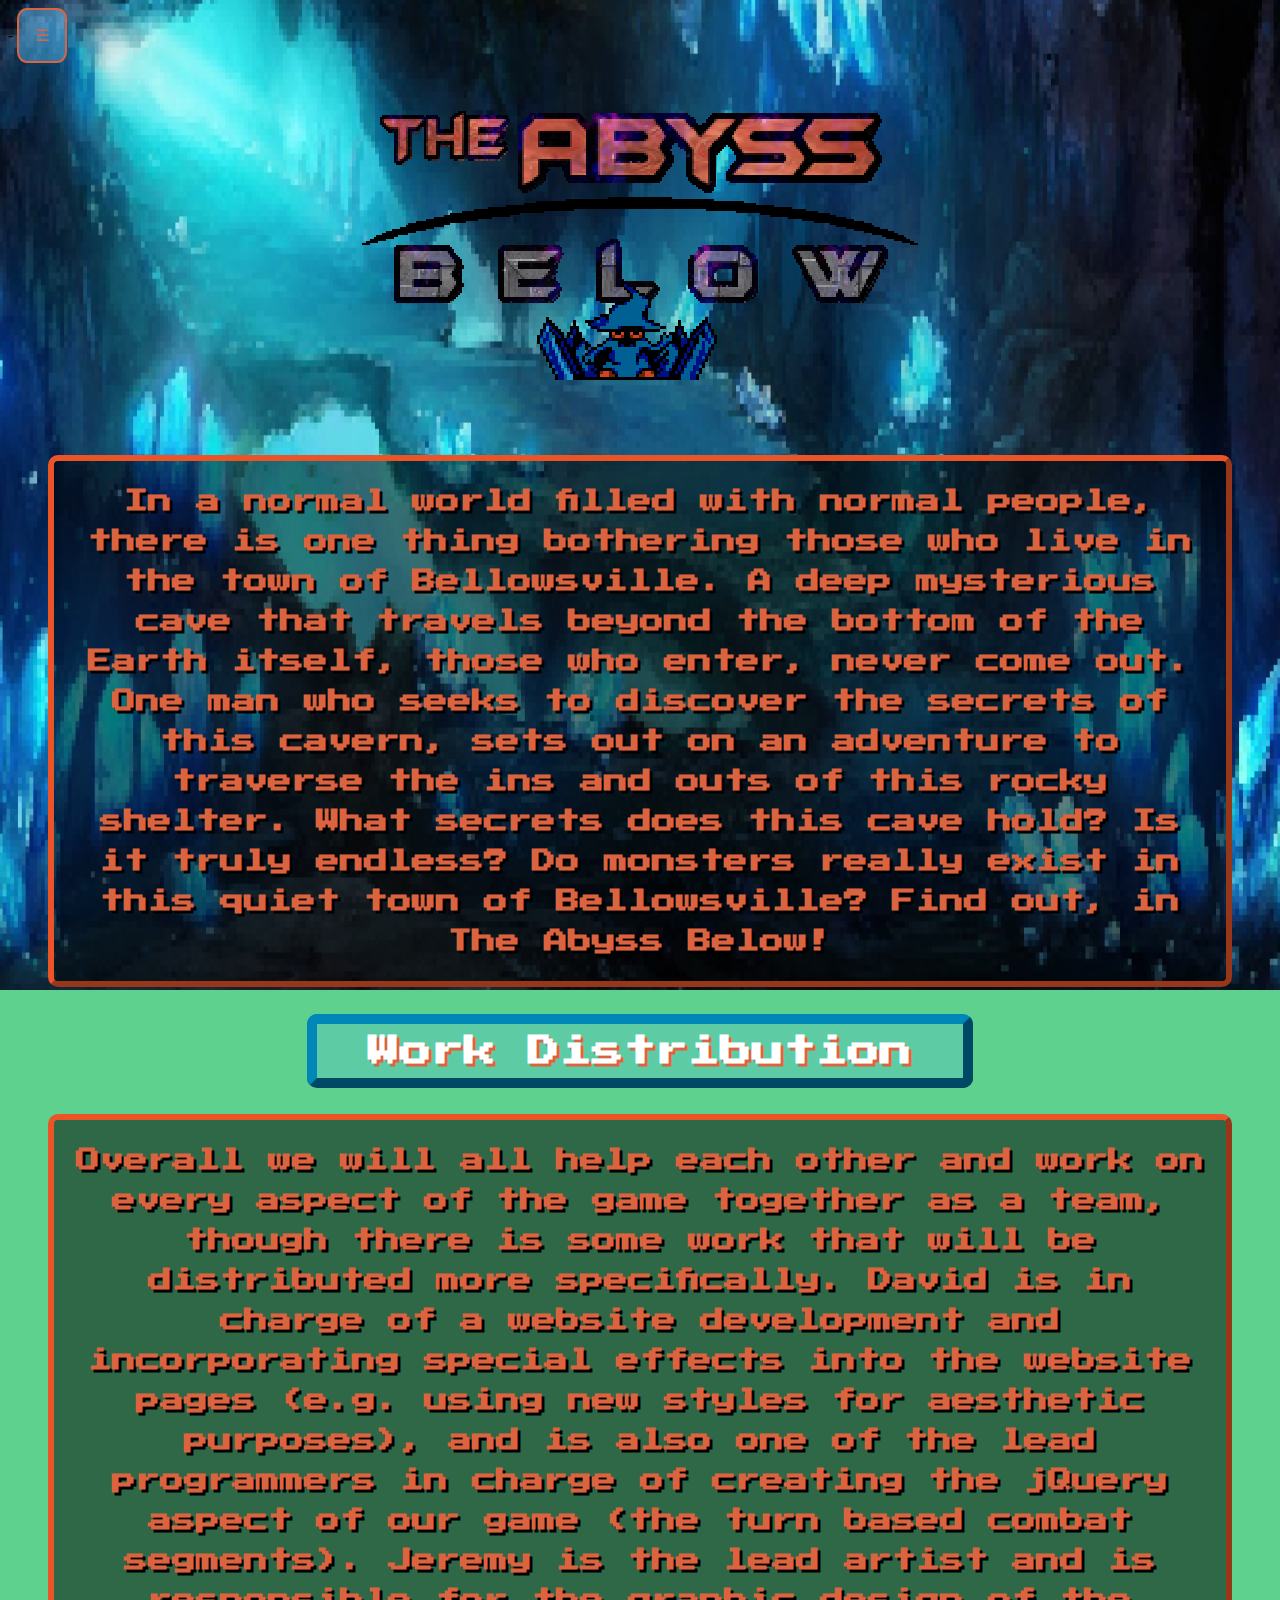
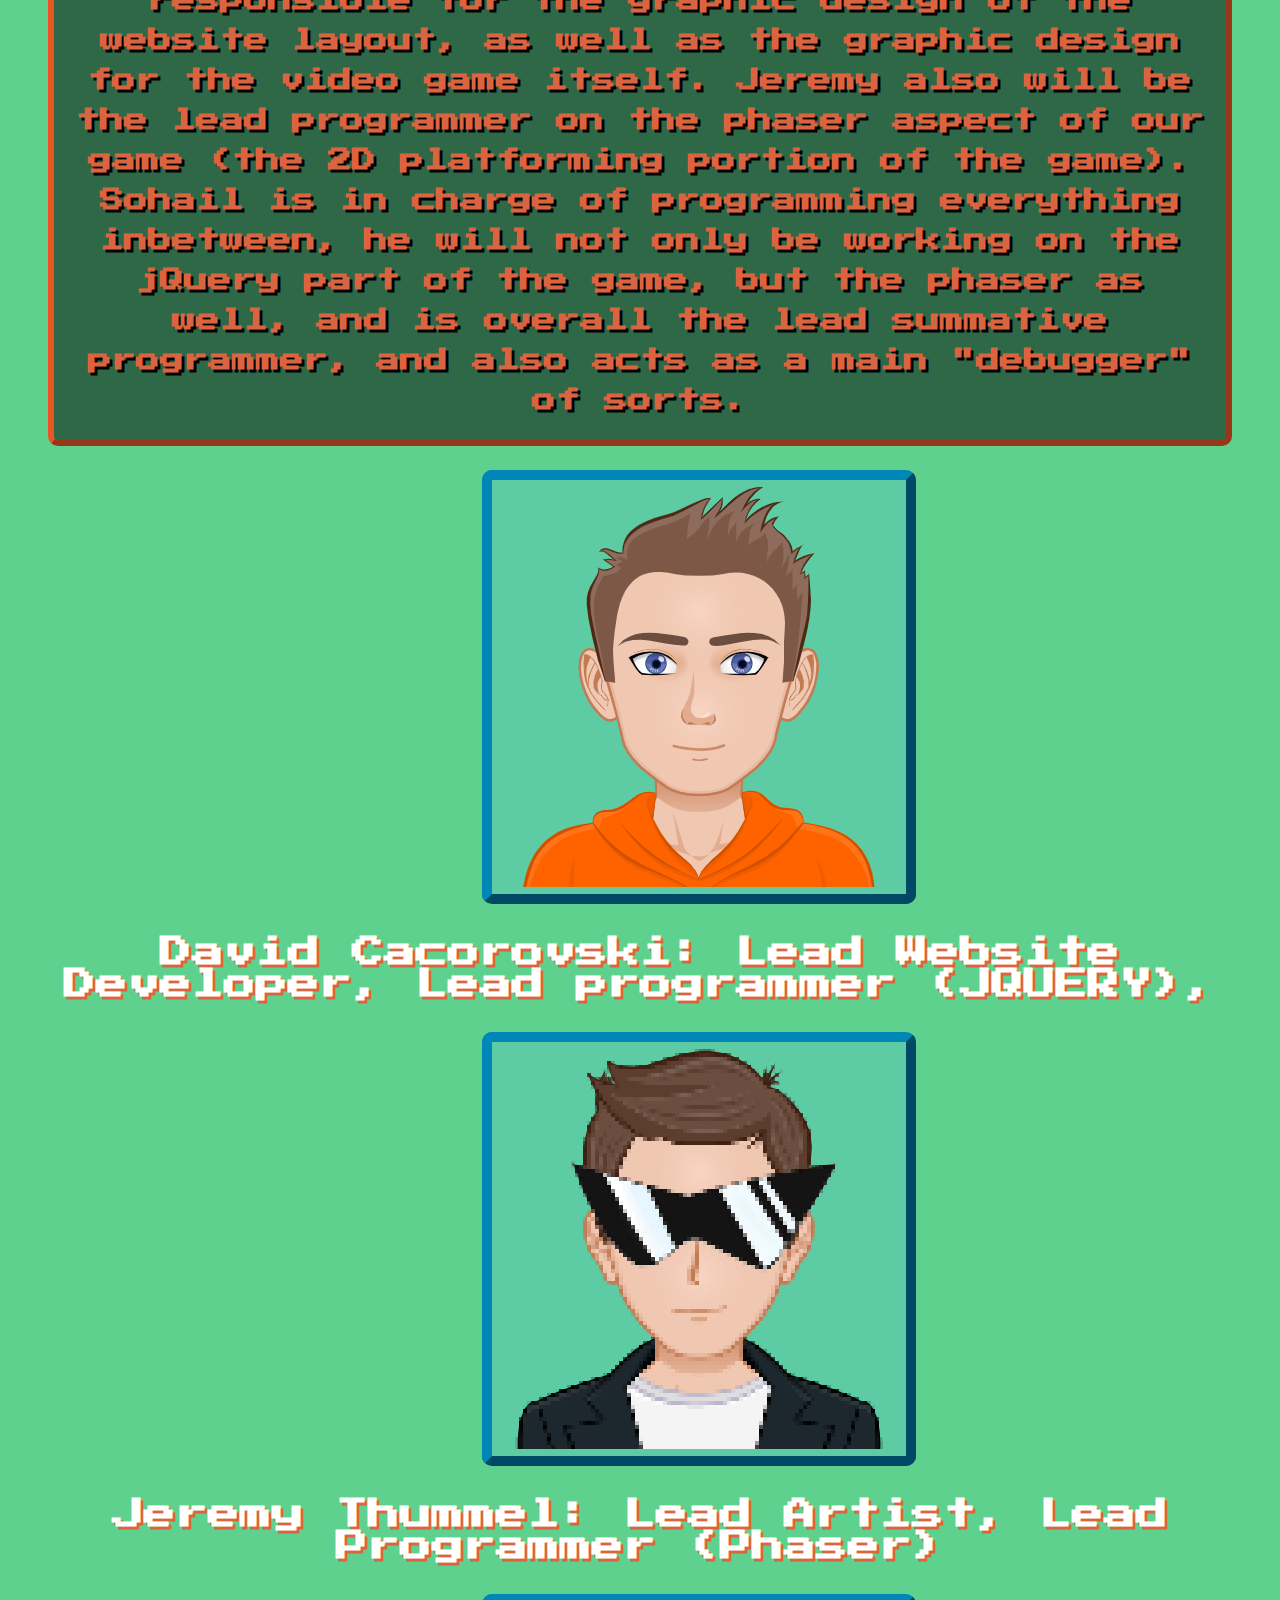
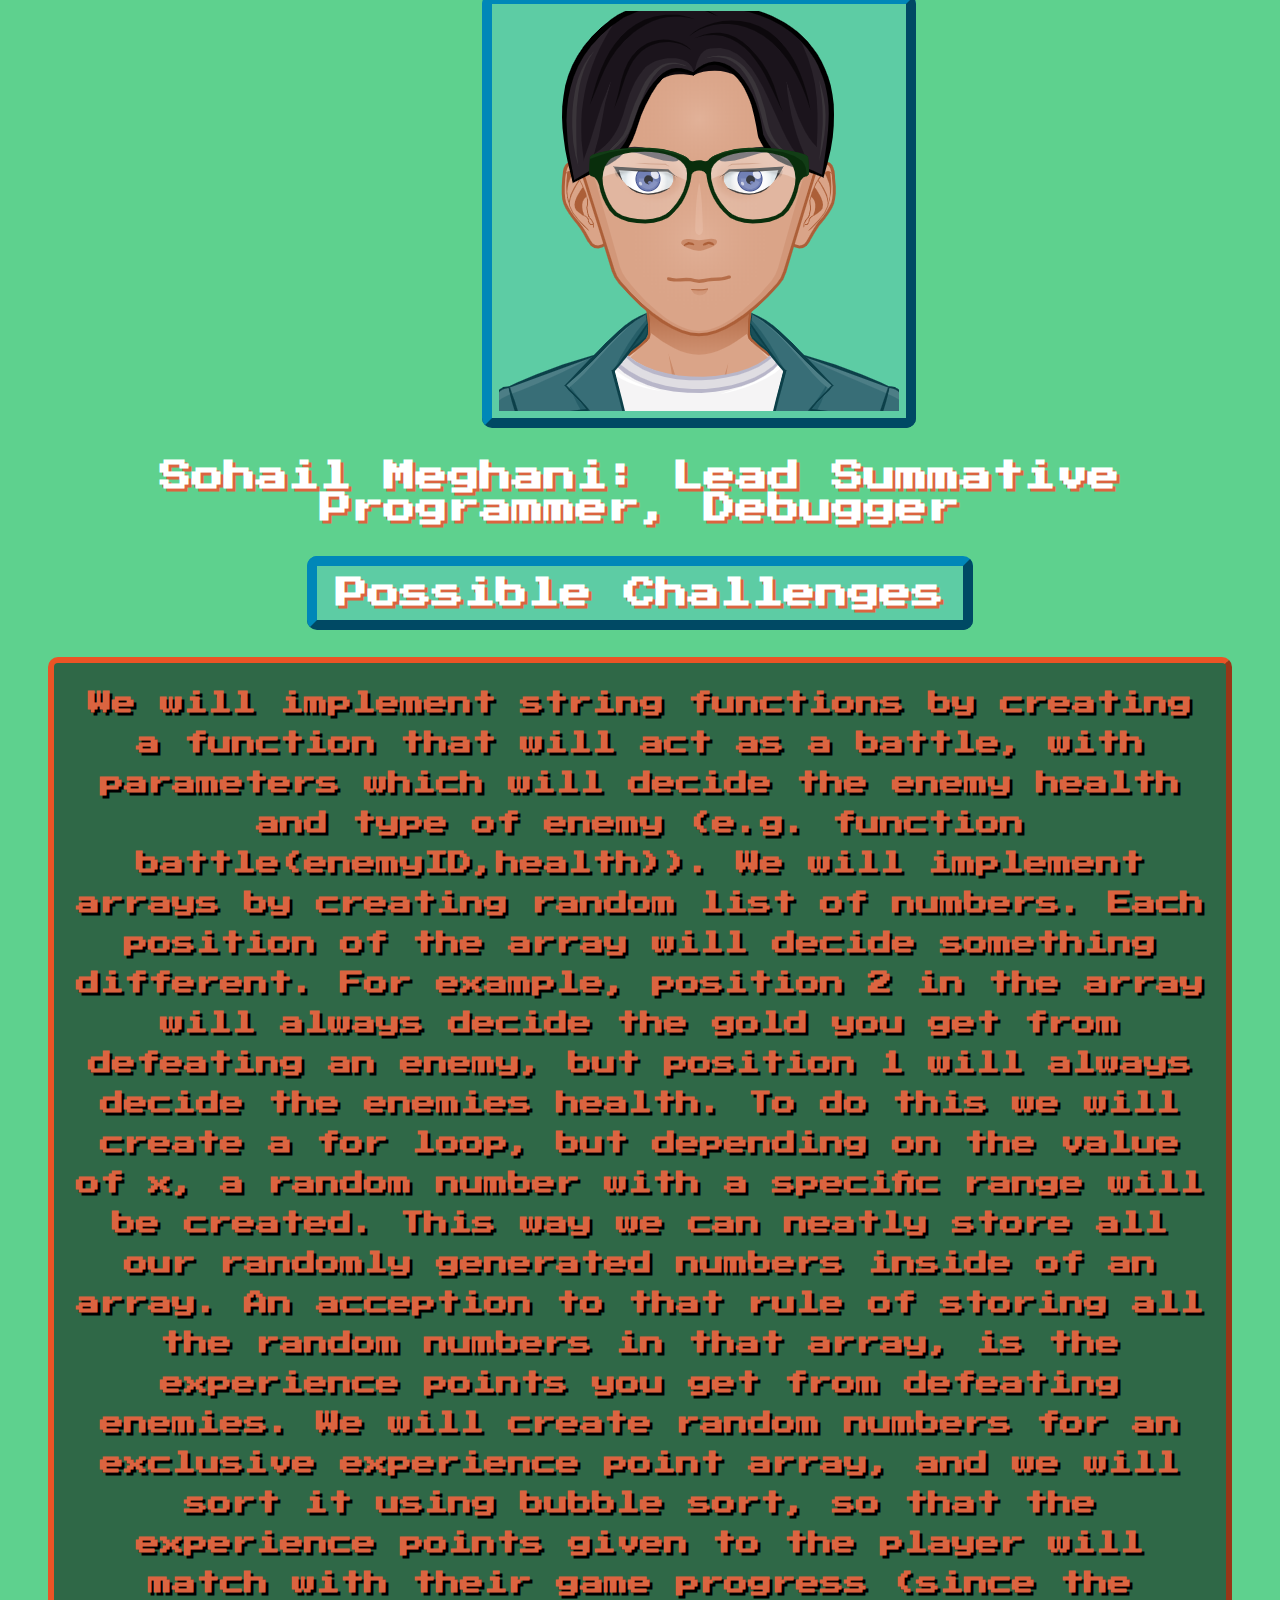
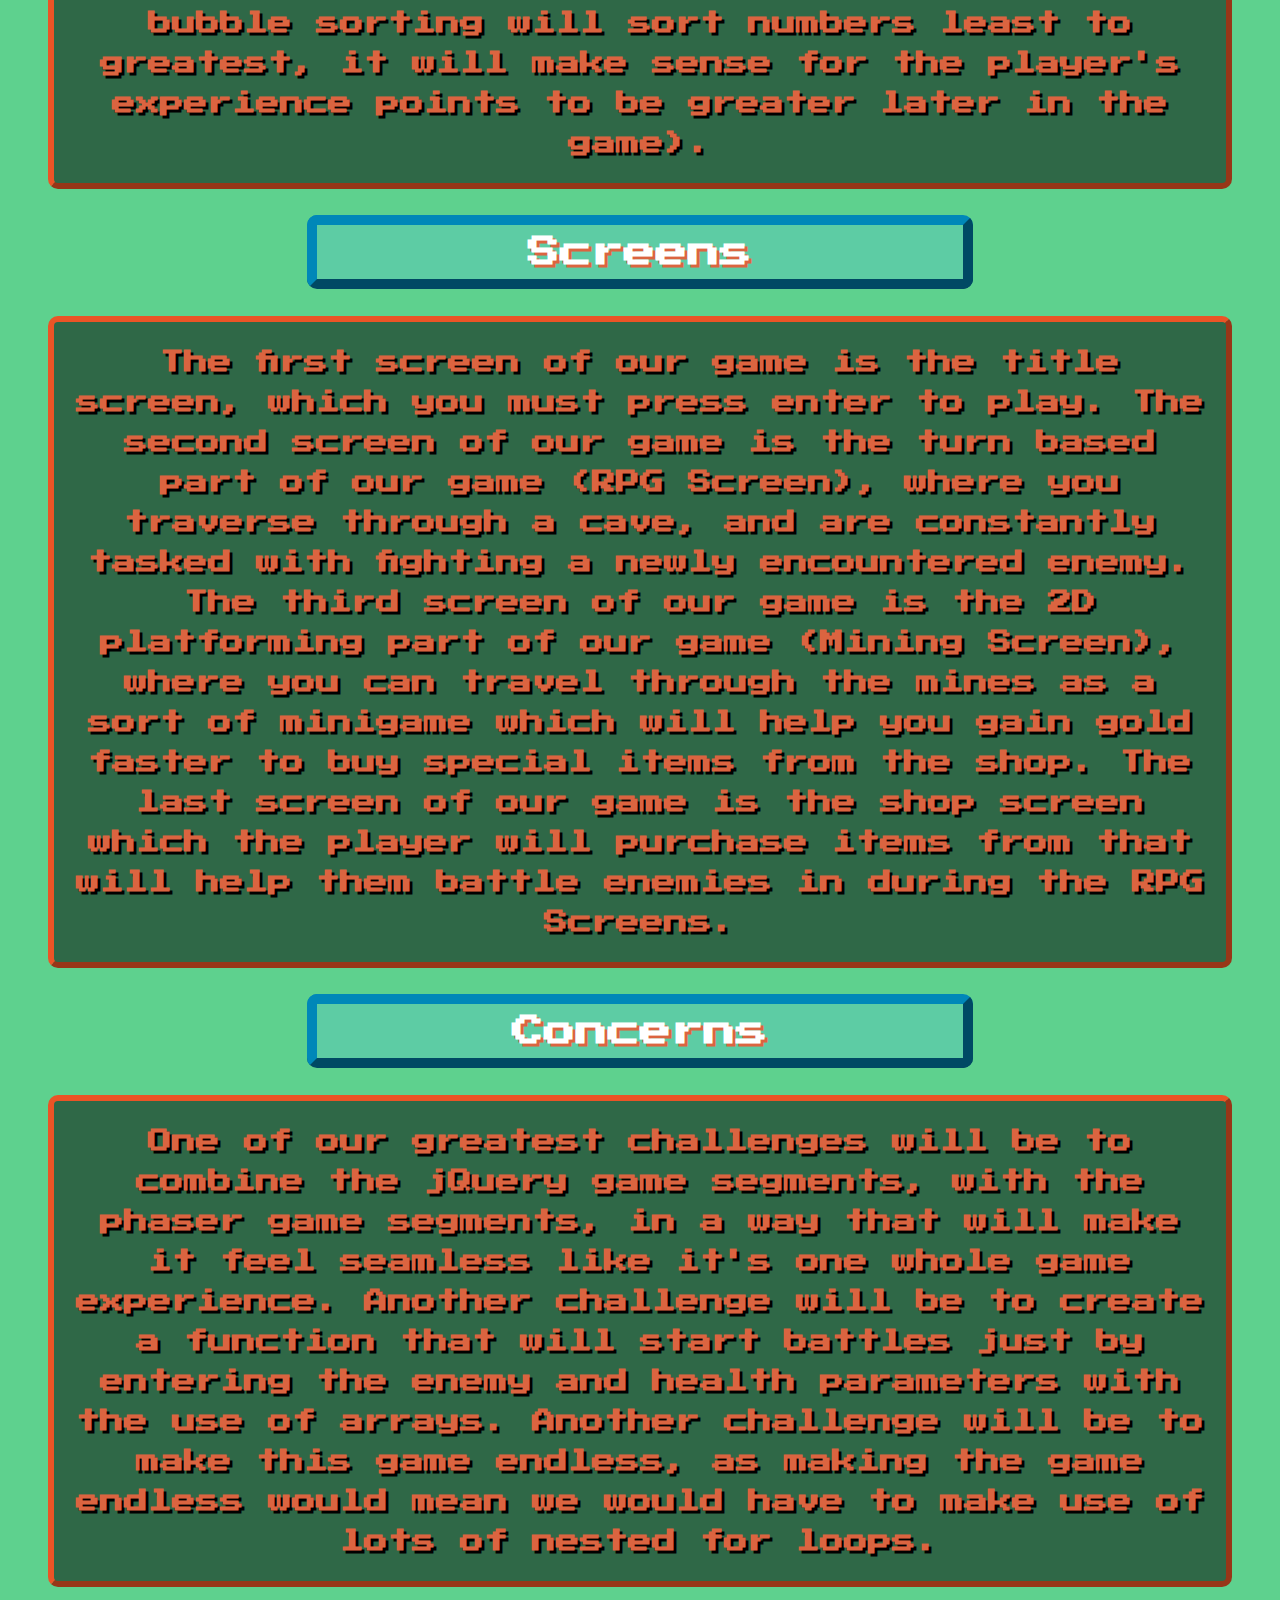
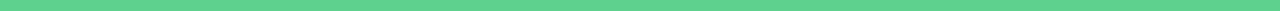
<file: ABYSS/SUMMATIVEICS3U/index.html>
<!--
	David Cacorovski, Jeremy Thummel, Sohail Meghani
	1/6/21
	ICS3U Summative Homepage
	This is the homepage of our game this year.
-->-
<!DOCTYPE html>
<html>
	<head>
		<link rel="icon" href="images/web_logo.png">
		<title>Abyss Below: Home</title>
		<!-- Adding custom pixel font -->
		<link rel="preconnect" href="https://fonts.gstatic.com">
		<link href="https://fonts.googleapis.com/css2?family=Press+Start+2P&display=swap" rel="stylesheet">
		<!-- End -->
		<link rel="stylesheet" type="text/css" href="styles.css">
		<script type="text/javascript" src="code.js"></script>
	</head>
	<!-- This class has a fade-in. Something a little extra for our webpage. -->
	<body class="fade-in">
		<!-- DROPDOWN CODE -->
		<div class="dropdown">
 			 <button onclick="myFunction()" class="dropbtn">&#9776;</button>
 			 <div id="myDropdown" class="dropdown-content">
 			   <a href="">Home</a>
 			   <a href="finalGame/index.html">Play Game</a>
 			   <a href="code.txt">Code</a>
				 <a href="roughSketches/index.html">Rough Sketches</a>
				 <a href="codeSnippets/index.html">Code Snippets</a>
				 <a href="functions/index.html">New Functions</a>
				 <a href="helpPage/index.html">Help</a>
 			 </div>
		</div>
		<br>
		<img src="images/logo.png" id="imgDiv">
		<br>
		<img src="images/frosty_the_ice_man.gif" id="imgDiv2">
		<br>
		<br>
		<!-- JEREMY THUMMEL 1/6/21 10:39 AM Added the paragraph -->
		<p>
			In a normal world filled with normal people, there is one thing bothering those who live in the town of Bellowsville. A deep mysterious cave that travels beyond the bottom of the Earth itself, those who enter, never come out. One man who seeks to discover the secrets of this cavern, sets out on an adventure to traverse the ins and outs of this rocky shelter. What secrets does this cave hold? Is it truly endless? Do monsters really exist in this quiet town of Bellowsville? Find out, in The Abyss Below!
		</p>
		<h2>Work Distribution</h2>
		<p>
			Overall we will all help each other and work on every aspect of the game together as a team, though there is some work that will be distributed more specifically. David is in charge of a website development and incorporating special effects into the website pages (e.g. using new styles for aesthetic purposes), and is also one of the lead programmers in charge of creating the jQuery aspect of our game (the turn based combat segments). Jeremy is the lead artist and is responsible for the graphic design of the website layout, as well as the graphic design for the video game itself. Jeremy also will be the lead programmer on the phaser aspect of our game (the 2D platforming portion of the game). Sohail is in charge of programming everything inbetween, he will not only be working on the jQuery part of the game, but the phaser as well, and is overall the lead summative programmer, and also acts as a main "debugger" of sorts.
			<br>
		</p>
		<!-- SOHAIL MEGHANI 1/6/21 10:43 AM Added the images for our webpage -->
		<img src="images/avatar1.png" id="avatar">
		<div>
			<h3>David Cacorovski: Lead Website Developer, Lead programmer (JQUERY),</h3>
		</div>
		<img src="images/avatar2.png" id="avatar">
		<div>
			<h3>Jeremy Thummel: Lead Artist, Lead Programmer (Phaser)</h3>
		</div>
		<img src="images/avatar3.png" id="avatar">
		<div>
			<h3>Sohail Meghani: Lead Summative Programmer, Debugger</h3>
		</div>
		<h2>Possible Challenges</h2>
		<p>
			We will implement string functions by creating a function that will act as a battle, with parameters which will decide the enemy health and type of enemy (e.g. function battle(enemyID,health)). We will implement arrays by creating random list of numbers. Each position of the array will decide something different. For example, position 2 in the array will always decide the gold you get from defeating an enemy, but position 1 will always decide the enemies health. To do this we will create a for loop, but depending on the value of x, a random number with a specific range will be created. This way we can neatly store all our randomly generated numbers inside of an array. An acception to that rule of storing all the random numbers in that array, is the experience points you get from defeating enemies. We will create random numbers for an exclusive experience point array, and we will sort it using bubble sort, so that the experience points given to the player will match with their game progress (since the bubble sorting will sort numbers least to greatest, it will make sense for the player's experience points to be greater later in the game).
		</p>
		<h2>Screens</h2>
		<p>
			The first screen of our game is the title screen, which you must press enter to play. The second screen of our game is the turn based part of our game (RPG Screen), where you traverse through a cave, and are constantly tasked with fighting a newly encountered enemy. The third screen of our game is the 2D platforming part of our game (Mining Screen), where you can travel through the mines as a sort of minigame which will help you gain gold faster to buy special items from the shop. The last screen of our game is the shop screen which the player will purchase items from that will help them battle enemies in during the RPG Screens.
		</p>
		<h2>Concerns</h2>
		<p>
			One of our greatest challenges will be to combine the jQuery game segments, with the phaser game segments, in a way that will make it feel seamless like it's one whole game experience. Another challenge will be to create a function that will start battles just by entering the enemy and health parameters with the use of arrays. Another challenge will be to make this game endless, as making the game endless would mean we would have to make use of lots of nested for loops.
		</p>
		<!-- DAVID CACOROVSKI 1/6/21 10:36 AM Added the audio for our webpage -->
		<!-- Background Music for the webpage, also something a little extra. -->
		<audio controls autoplay="true" loop="true" class="audioCentering" hidden="true">
			<source src="audio/webpageBackground.mp3" type="audio/mp3">
		</audio>
	</body>
</html>
</file>
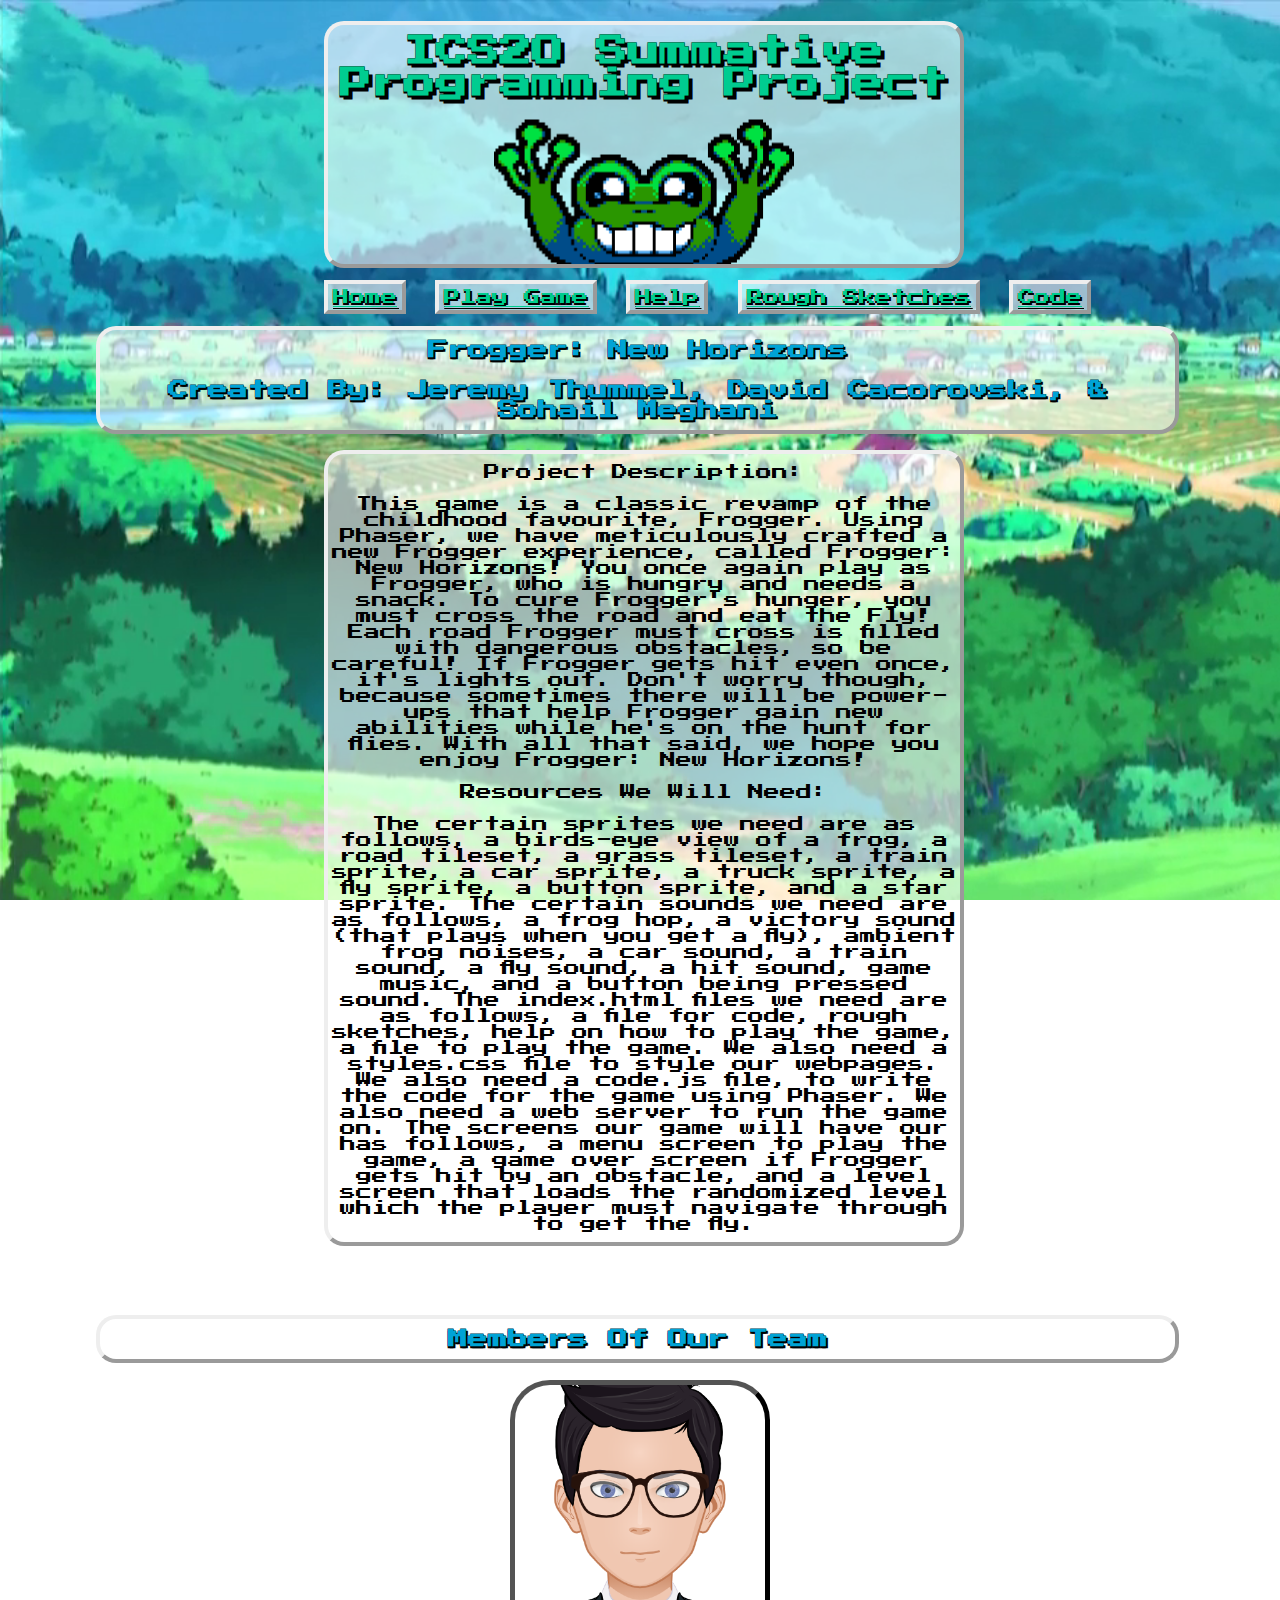
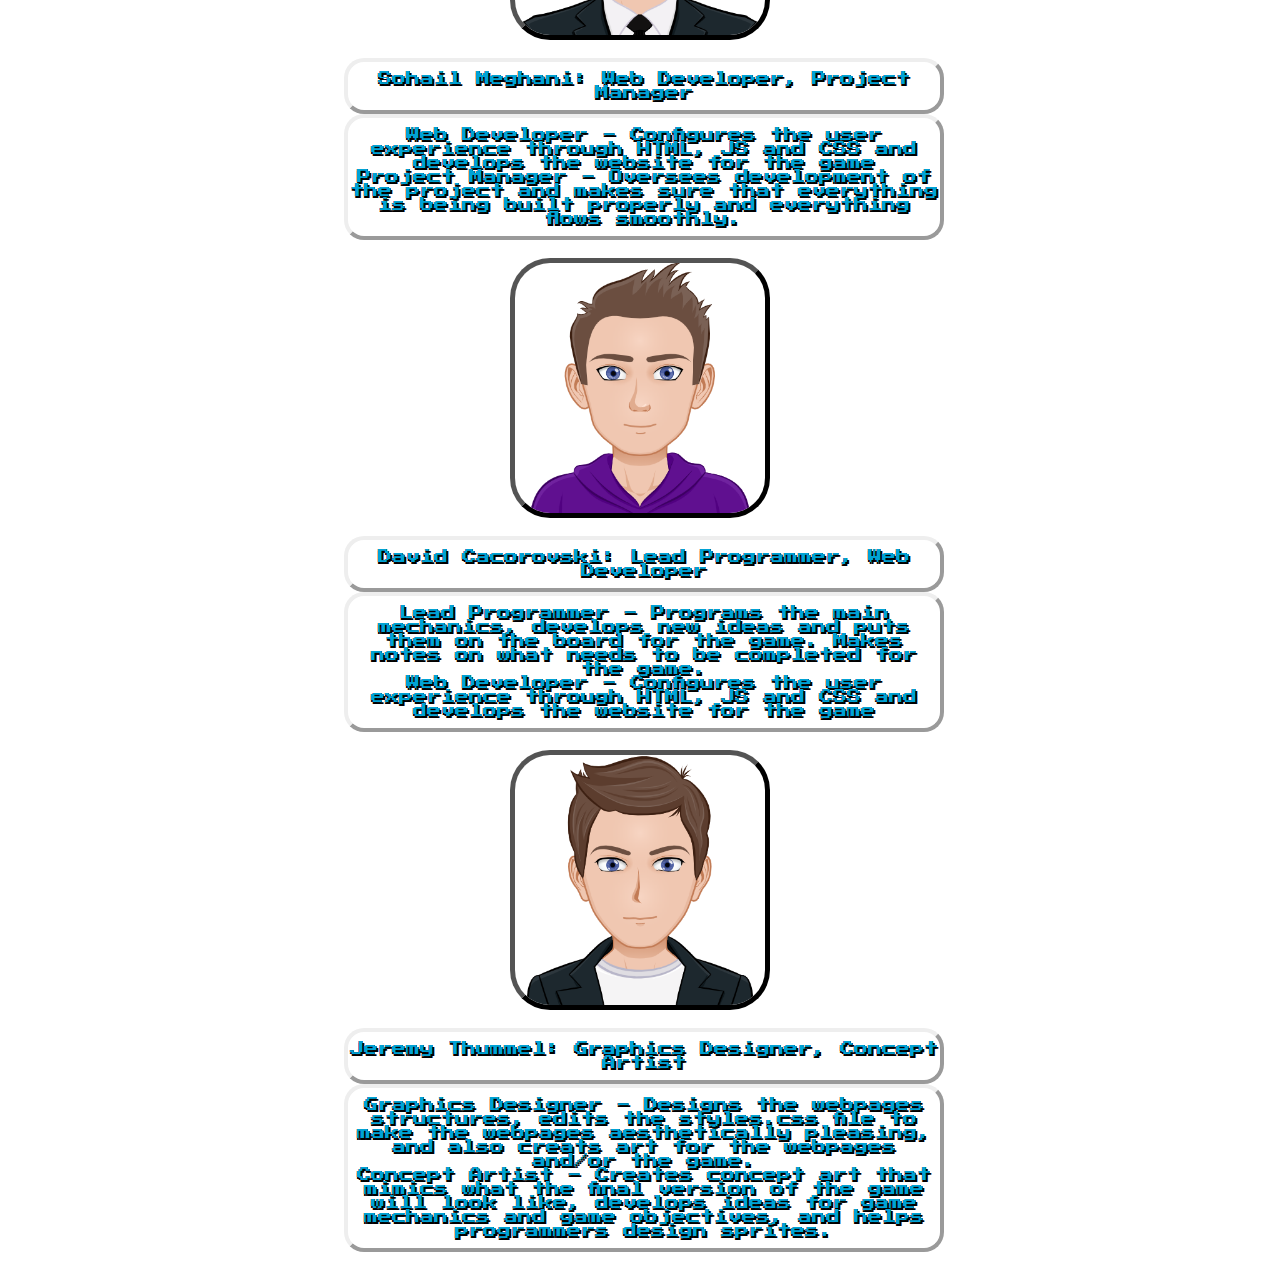
<file: FROGGER/summative_Final/index.html>
<!--
	Jeremy Thummel, David Cacorovski, Sohail Meghani
	6/9/20
	Class Website
	This is the homepage for the summative website.
-->
<!DOCTYPE html>
<html>
	<head>
		<link rel="icon" href="assets/images/frog_front.ico">
		<style type="text/css"></style>
		<link rel="stylesheet" type="text/css" href="styles.css">
		<title>Frogger: New Horizons</title>
	</head>
	<body>
		<h1 id="h1_1">
			ICS2O Summative Programming Project
			<br>
			<img src="assets/images/frogArt1.png" id="frogArt1">
		</h1>
		<a href="index.html">Home</a>
		<a href="finalGame/index.html">Play Game</a>
		<a href="help/index.html">Help</a>
		<a href="roughSketches/index.html">Rough Sketches</a>
		<a href="code/code.txt">Code</a>
		<h2 id="h2_2">
			Frogger: New Horizons
			<br>
			<br>
			Created By: Jeremy Thummel, David Cacorovski, & Sohail Meghani
		</h2>
		<p>
			 Project Description:
			 <br>
			 <br>
			 This game is a classic revamp of the childhood favourite, Frogger. Using Phaser, we have meticulously crafted a new Frogger experience, called Frogger: New Horizons! You once again play as Frogger, who is hungry and needs a snack. To cure Frogger's hunger, you must cross the road and eat the Fly! Each road Frogger must cross is filled with dangerous obstacles, so be careful! If Frogger gets hit even once, it's lights out. Don't worry though, because sometimes there will be power-ups that help Frogger gain new abilities while he's on the hunt for flies. With all that said, we hope you enjoy Frogger: New Horizons!
			 <br>
			 <br>
			 Resources We Will Need:
			 <br>
			 <br>
			 The certain sprites we need are as follows, a birds-eye view of a frog, a road tileset, a grass tileset, a train sprite, a car sprite, a truck sprite, a fly sprite, a button sprite, and a star sprite. The certain sounds we need are as follows, a frog hop, a victory sound (that plays when you get a fly), ambient frog noises, a car sound, a train sound,  a fly sound, a hit sound, game music, and a button being pressed sound. The index.html files we need are as follows, a file for code, rough sketches, help on how to play the game, a file to play the game. We also need a styles.css file to style our webpages. We also need a code.js file, to write the code for the game using Phaser. We also need a web server to run the game on. The screens our game will have our has follows, a menu screen to play the game, a game over screen if Frogger gets hit by an obstacle, and a level screen that loads the randomized level which the player must navigate through to get the fly.
		</p>

		<br>
		<br>

		<h2 id="h2_2">Members Of Our Team</h2>

		<figure>
			<img src="assets/images/sohailMeghani.png" id="avatar">
			<br>
			<figcaption>Sohail Meghani: Web Developer, Project Manager</figcaption>
			<figcaption>
				Web Developer - Configures the user experience through HTML, JS and CSS and develops the website for the game
				<br>
				Project Manager - Oversees development of the project and makes sure that everything is being built properly and everything flows smoothly.
			</figcaption>
			<br>
			<img src="assets/images/david.png" id="avatar">
			<br>
			<figcaption>David Cacorovski: Lead Programmer, Web Developer</figcaption>
			<figcaption>
				Lead Programmer - Programs the main mechanics, develops new ideas and puts them on the board for the game. Makes notes on what needs to be completed for the game.
				<br>
				Web Developer - Configures the user experience through HTML, JS and CSS and develops the website for the game
			</figcaption>
			<br>
			<img src="assets/images/jeremyThummel.png" id="avatar">
			<br>
			<figcaption>
				Jeremy Thummel: Graphics Designer, Concept Artist
			</figcaption>
			<figcaption>
				Graphics Designer - Designs the webpages structures, edits the styles.css file to make the webpages aesthetically pleasing, and also creats art for the webpages and/or the game.
				<br>
				Concept Artist - Creates concept art that mimics what the final version of the game will look like, develops ideas for game mechanics and game objectives, and helps programmers design sprites.
			</figcaption>
		</figure>
	</body>
</html>
</file>
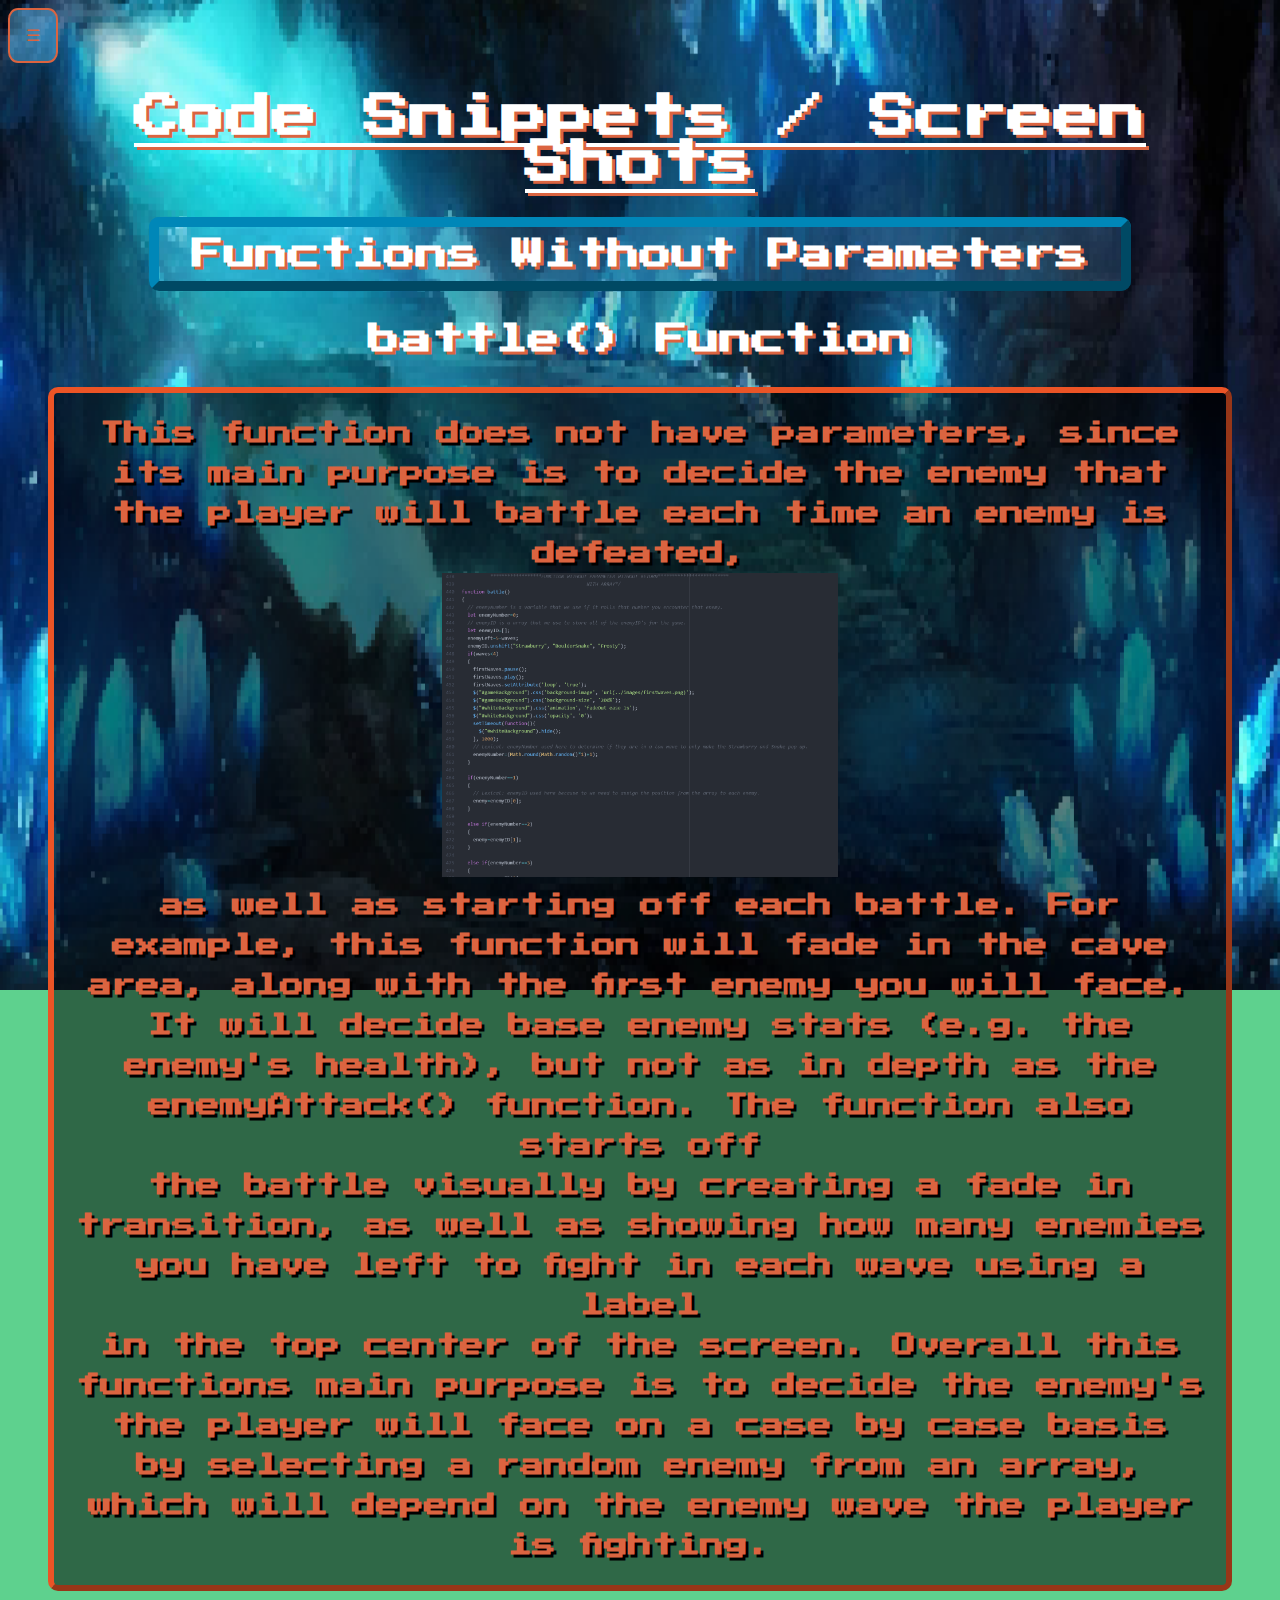
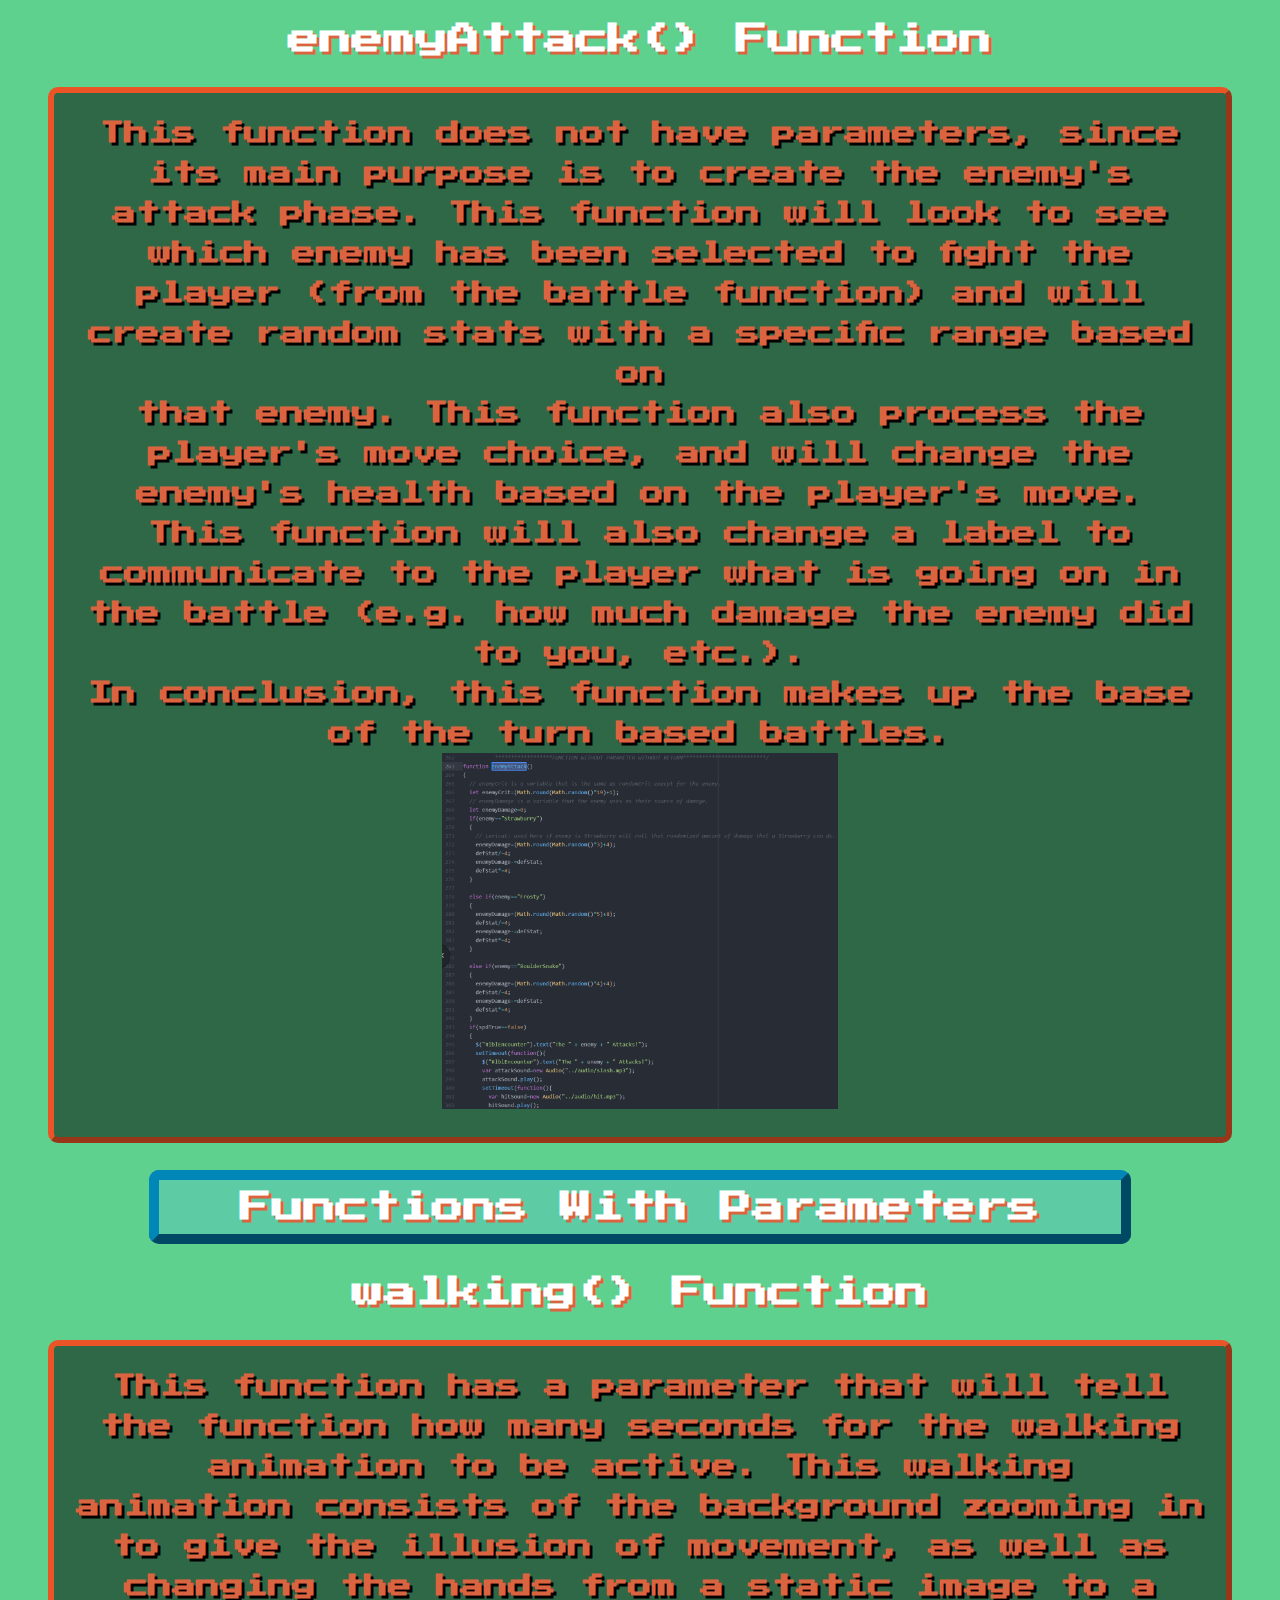
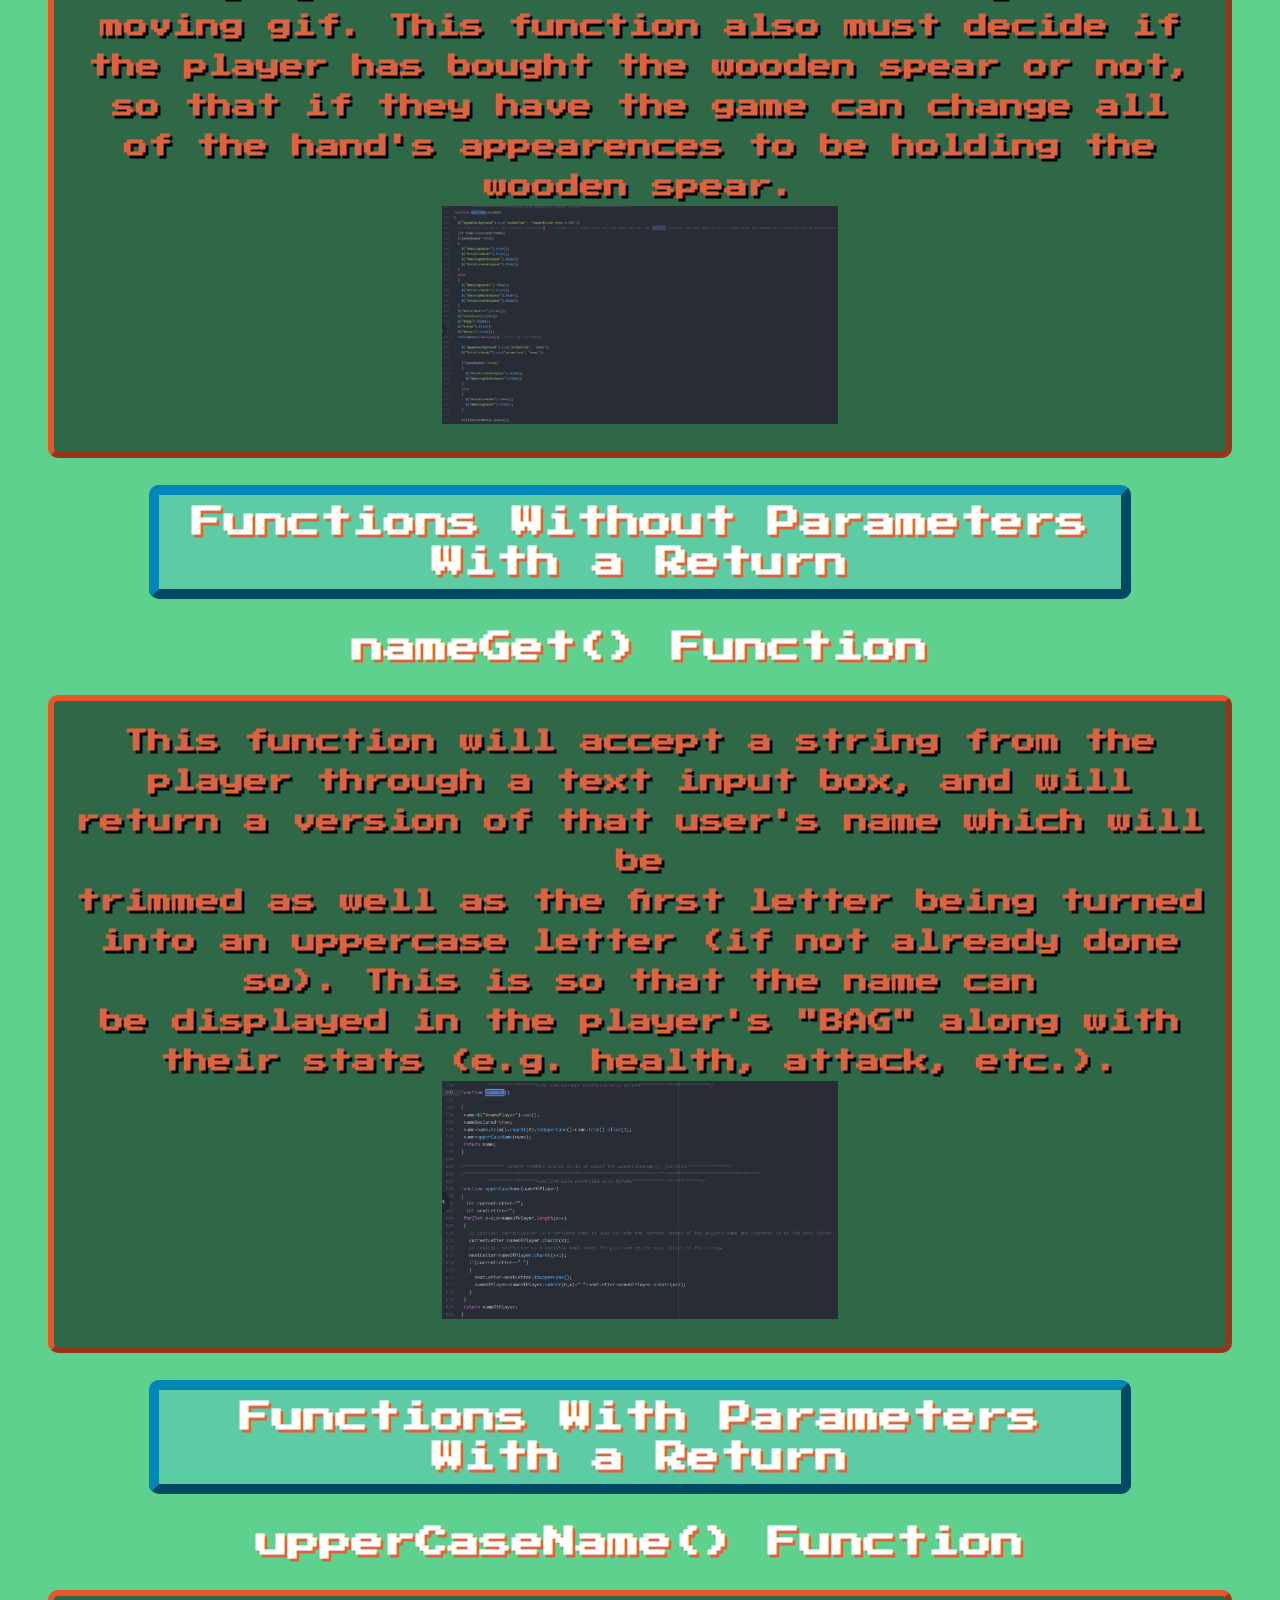
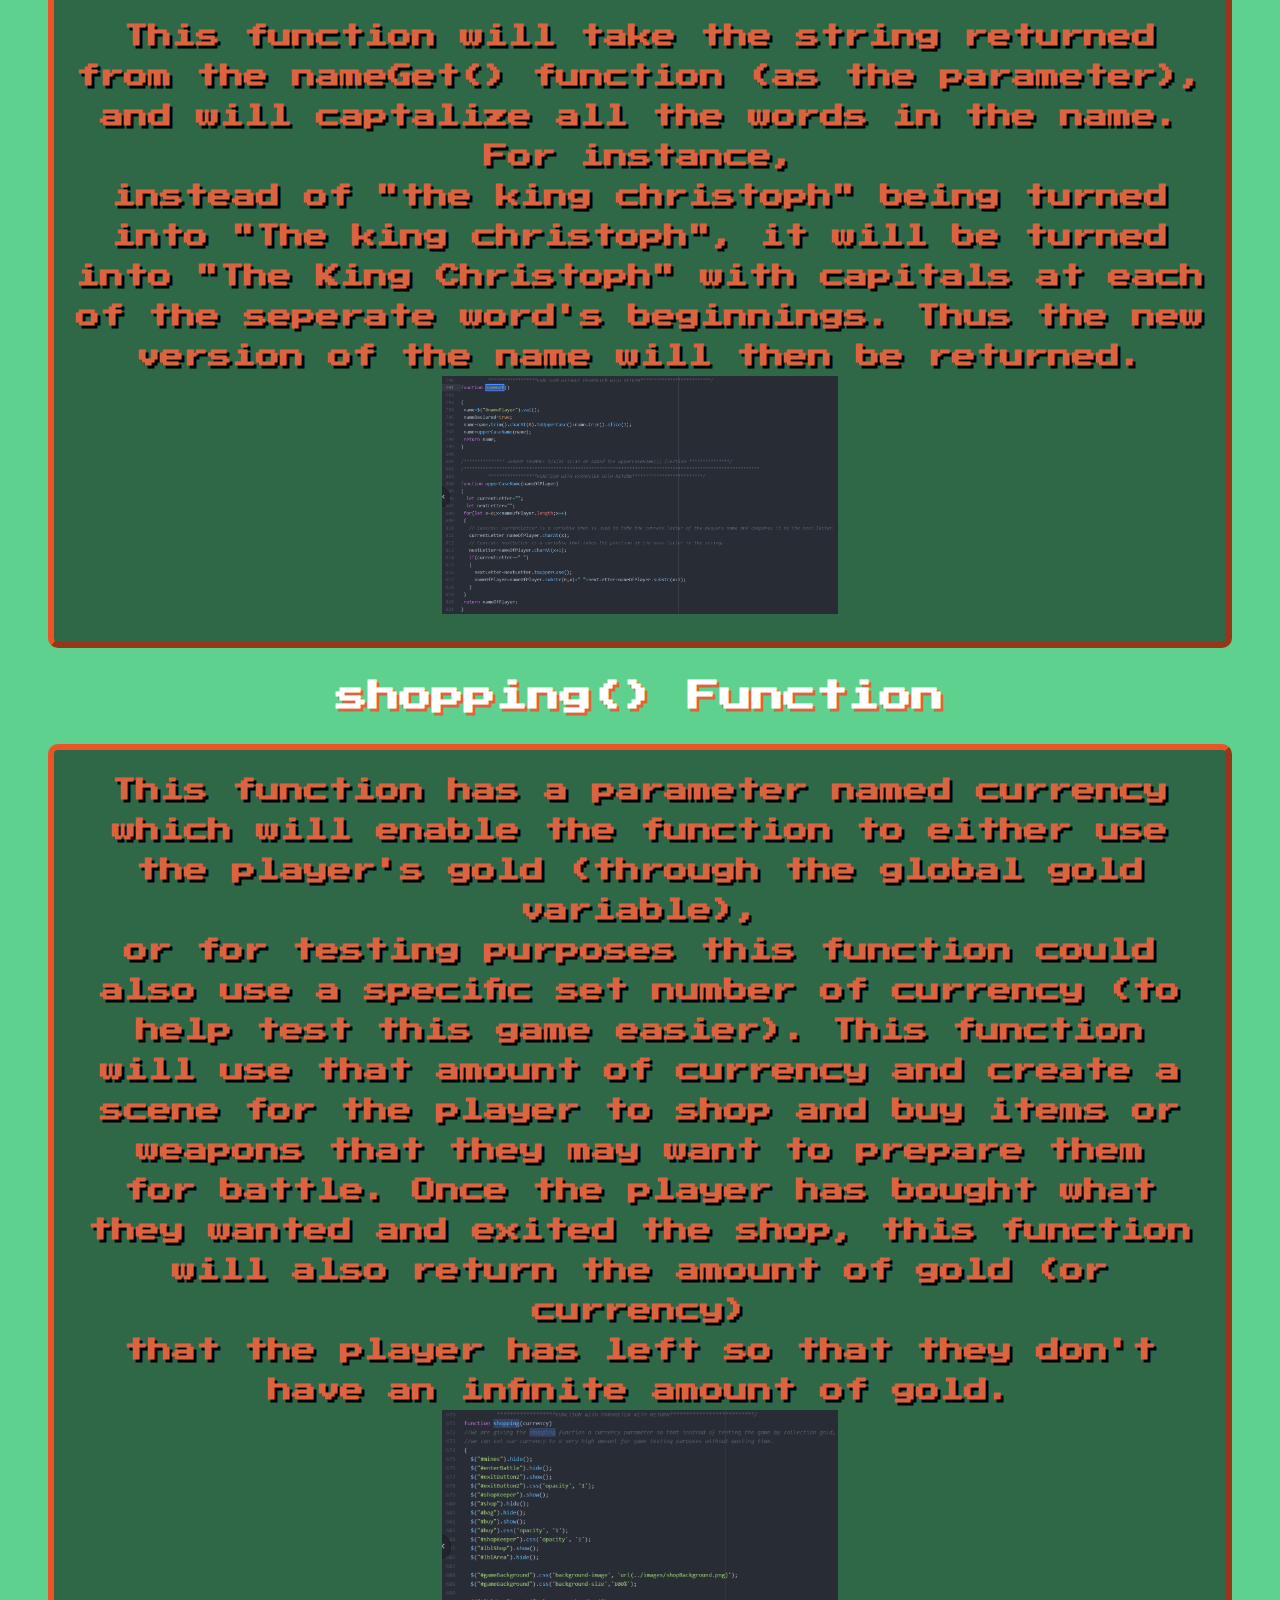
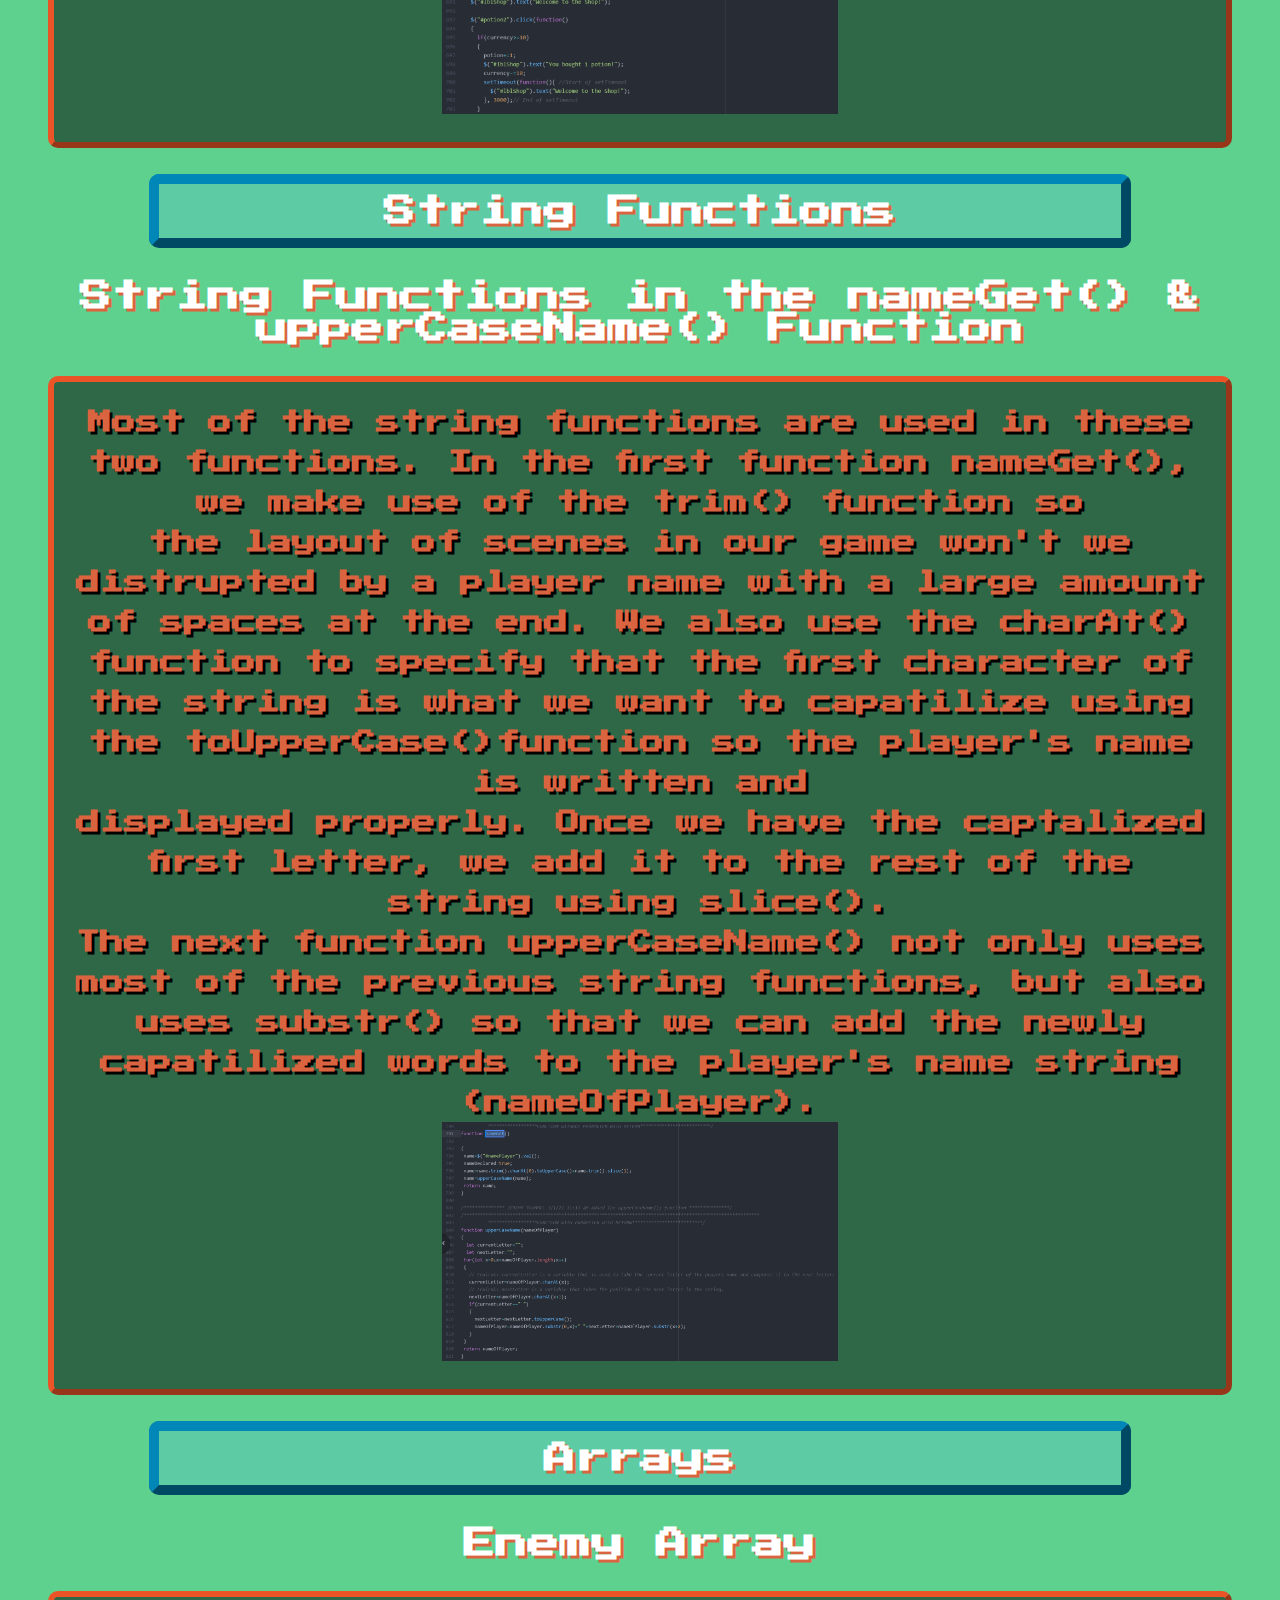
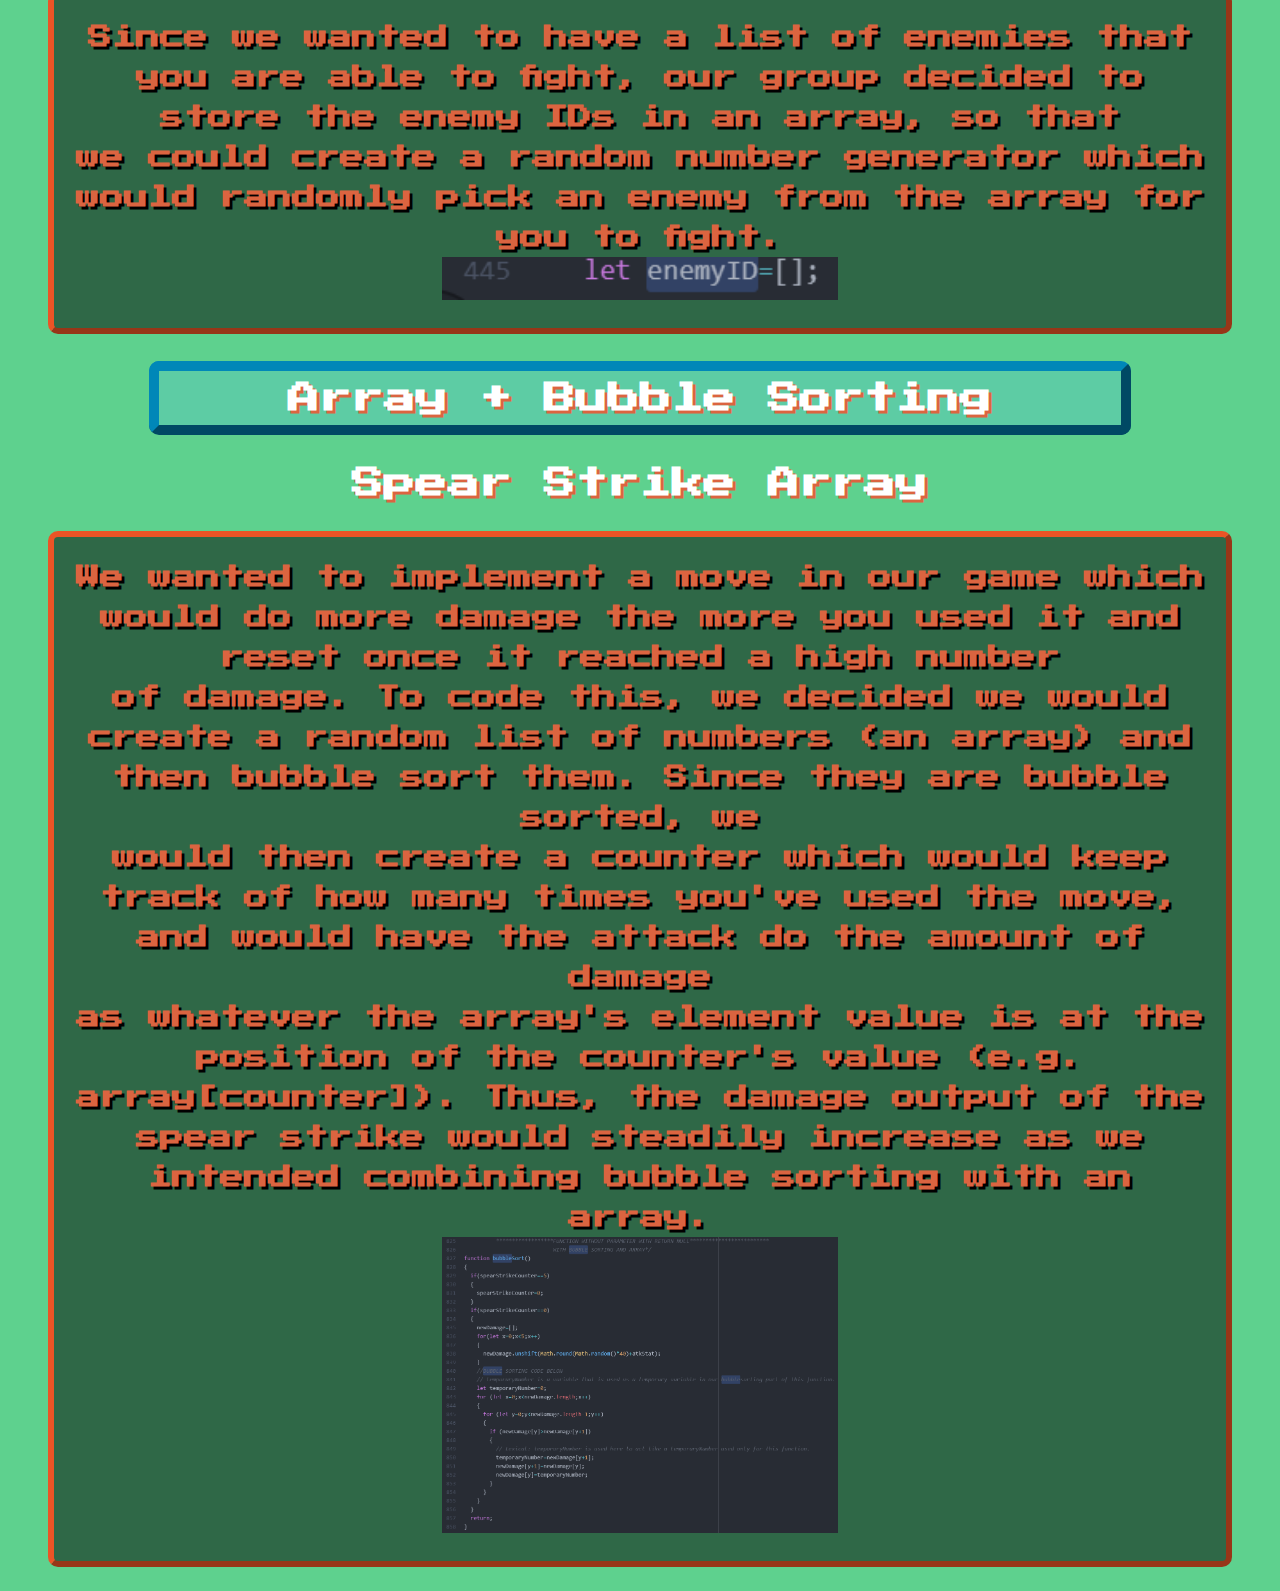
<file: ABYSS/SUMMATIVEICS3U/codeSnippets/index.html>
<!--
	David Cacorovski, Jeremy Thummel, Sohail Meghani
	1/22/21
	ICS3U Summative Snippets
  This is the code snippets page
-->
<!DOCTYPE html>
<html>
	<head>
		<link rel="icon" href="../images/web_logo.png">
		<title>Abyss Below: Code Snippets</title>
		<!-- Adding custom pixel font -->
		<link rel="preconnect" href="https://fonts.gstatic.com">
		<link href="https://fonts.googleapis.com/css2?family=Press+Start+2P&display=swap" rel="stylesheet">
		<!-- End -->
		<link rel="stylesheet" type="text/css" href="../styles.css">
		<script type="text/javascript" src="../finalGame/jquery-3.5.1.slim.min.js"></script>
		<script type="text/javascript" src="../code.js"></script>
	</head>
	<body class="fade-in">
		<!-- DROPDOWN CODE -->
		<div class="dropdown"><!-- Dropdown code. -->
 			 <button onclick="myFunction()" class="dropbtn">&#9776;</button>
 			 <div id="myDropdown" class="dropdown-content">
 			   <a href="../index.html">Home</a>
 			   <a href="../finalGame/index.html">Play Game</a>
 			   <a href="../code.txt">Code</a>
				 <a href="../roughSketches/index.html">Rough Sketches</a>
         <a href="index.html">Code Snippets</a>
         <a href="../functions/index.html">New Functions</a>
				 <a href="../helpPage/index.html">Help</a>
 			 </div>
		</div>

		<!-- DAVID CACOROVSKI 1/19/21 10:39 AM Added the code snippets for all of our custom code -->

		<h1 style="text-decoration: underline;">Code Snippets / Screen Shots</h1> <!-- The title of the webpage. -->

    <h2 class="functionTitle">Functions Without Parameters</h2> <!-- The secondary title. -->
		<h3>battle() Function</h3> <!-- The sub-title. -->
		<p>
			This function does not have parameters, since its main purpose is to decide the enemy that the player will battle each time an enemy is defeated,
			<br>
			<img src="../images/battleSnippet.PNG" id="functionSnippet"> <!-- The image is in the paragraph to give this page more of a theme. -->
			<br>
			as well as starting off each battle. For example, this function will fade in the cave area, along with the first enemy you will face.<br>
			It will decide base enemy stats (e.g. the enemy's health), but not as in depth as the enemyAttack() function. The function also starts off<br>
			the battle visually by creating a fade in transition, as well as showing how many enemies you have left to fight in each wave using a label<br>
			in the top center of the screen. Overall this functions main purpose is to decide the enemy's the player will face on a case by case basis<br>
			by selecting a random enemy from an array, which will depend on the enemy wave the player is fighting.
		</p>

		<h3>enemyAttack() Function</h3>
		<p>
			This function does not have parameters, since its main purpose is to create the enemy's attack phase. This function will look to see<br>
			which enemy has been selected to fight the player (from the battle function) and will create random stats with a specific range based on<br>
			that enemy. This function also process the player's move choice, and will change the enemy's health based on the player's move.<br>
			This function will also change a label to communicate to the player what is going on in the battle (e.g. how much damage the enemy did to you, etc.).<br>
			In conclusion, this function makes up the base of the turn based battles.
			<br>
			<img src="../images/enemyAttackSnippet.PNG" id="functionSnippet">
		</p>

		<h2 class="functionTitle">Functions With Parameters</h2>
		<h3>walking() Function</h3>
		<p>
			This function has a parameter that will tell the function how many seconds for the walking animation to be active. This walking<br>
			animation consists of the background zooming in to give the illusion of movement, as well as changing the hands from a static image to a<br>
			moving gif. This function also must decide if the player has bought the wooden spear or not, so that if they have the game can change all<br>
			of the hand's appearences to be holding the wooden spear.
			<br>
			<img src="../images/walkingSnippet.PNG" id="functionSnippet">
		</p>

		<h2 class="functionTitle">Functions Without Parameters With a Return</h2>
		<h3>nameGet() Function</h3>
		<p>
			This function will accept a string from the player through a text input box, and will return a version of that user's name which will be<br>
			trimmed as well as the first letter being turned into an uppercase letter (if not already done so). This is so that the name can<br>
			be displayed in the player's "BAG" along with their stats (e.g. health, attack, etc.).
			<br>
			<img src="../images/nameGetSnippet.PNG" id="functionSnippet">
		</p>

		<h2 class="functionTitle">Functions With Parameters With a Return</h2>
		<h3>upperCaseName() Function</h3>
		<p>
			This function will take the string returned from the nameGet() function (as the parameter), and will captalize all the words in the name. For instance,<br>
			instead of "the king christoph" being turned into "The king christoph", it will be turned into "The King Christoph" with capitals at each<br>
			of the seperate word's beginnings. Thus the new version of the name will then be returned.
			<br>
			<img src="../images/nameGetSnippet.PNG" id="functionSnippet">
		</p>

		<h3>shopping() Function</h3>
		<p>
			This function has a parameter named currency which will enable the function to either use the player's gold (through the global gold variable),<br>
			or for testing purposes this function could also use a specific set number of currency (to help test this game easier). This function<br>
			will use that amount of currency and create a scene for the player to shop and buy items or weapons that they may want to prepare them<br>
			for battle. Once the player has bought what they wanted and exited the shop, this function will also return the amount of gold (or currency)<br>
			that the player has left so that they don't have an infinite amount of gold.
			<br>
			<img src="../images/shoppingSnippet.PNG" id="functionSnippet">
		</p>

		<h2 class="functionTitle">String Functions</h2>
		<h3>String Functions in the nameGet() & upperCaseName() Function</h3>
		<p>
			Most of the string functions are used in these two functions. In the first function nameGet(), we make use of the trim() function so<br>
			the layout of scenes in our game won't we distrupted by a player name with a large amount of spaces at the end. We also use the charAt()<br>
			function to specify that the first character of the string is what we want to capatilize using the toUpperCase()function so the player's name is written and<br>
			displayed properly. Once we have the captalized first letter, we add it to the rest of the string using slice().<br>
			The next function upperCaseName() not only uses most of the previous string functions, but also uses substr() so that we can add the newly<br>
			capatilized words to the player's name string (nameOfPlayer).
			<br>
			<img src="../images/nameGetSnippet.PNG" id="functionSnippet">
		</p>

		<h2 class="functionTitle">Arrays</h2>
		<h3>Enemy Array</h3>
		<p>
			Since we wanted to have a list of enemies that you are able to fight, our group decided to store the enemy IDs in an array, so that<br>
			we could create a random number generator which would randomly pick an enemy from the array for you to fight.
			<br>
			<img src="../images/enemyArraySnippet.PNG" id="functionSnippet">
		</p>

		<h2 class="functionTitle">Array + Bubble Sorting</h2>
		<h3>Spear Strike Array</h3>
		<p>
			We wanted to implement a move in our game which would do more damage the more you used it and reset once it reached a high number<br>
			of damage. To code this, we decided we would create a random list of numbers (an array) and then bubble sort them. Since they are bubble sorted, we<br>
			would then create a counter which would keep track of how many times you've used the move, and would have the attack do the amount of damage<br>
			as whatever the array's element value is at the position of the counter's value (e.g. array[counter]). Thus, the damage output of the<br>
			spear strike would steadily increase as we intended combining bubble sorting with an array.
			<br>
			<img src="../images/bubbleSortSnippet.PNG" id="functionSnippet">
		</p>
	</body>
</html>
</file>
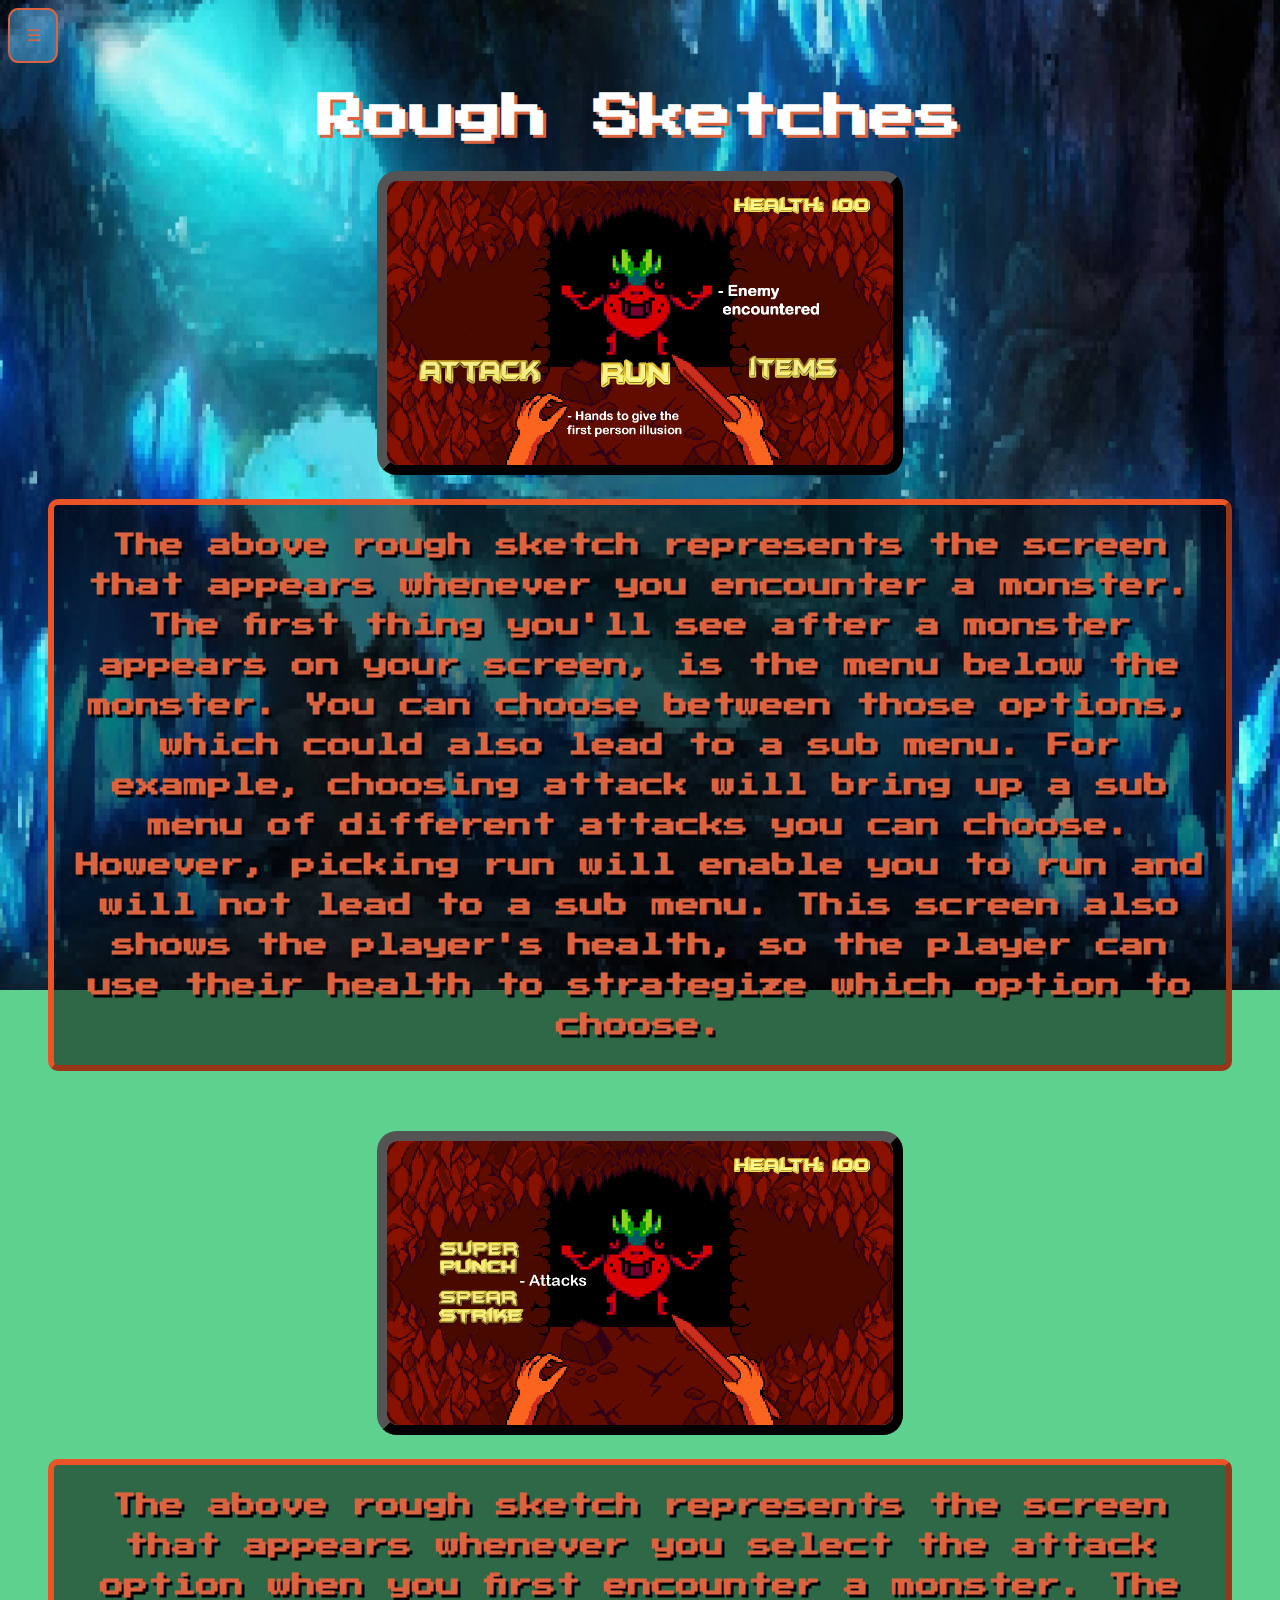
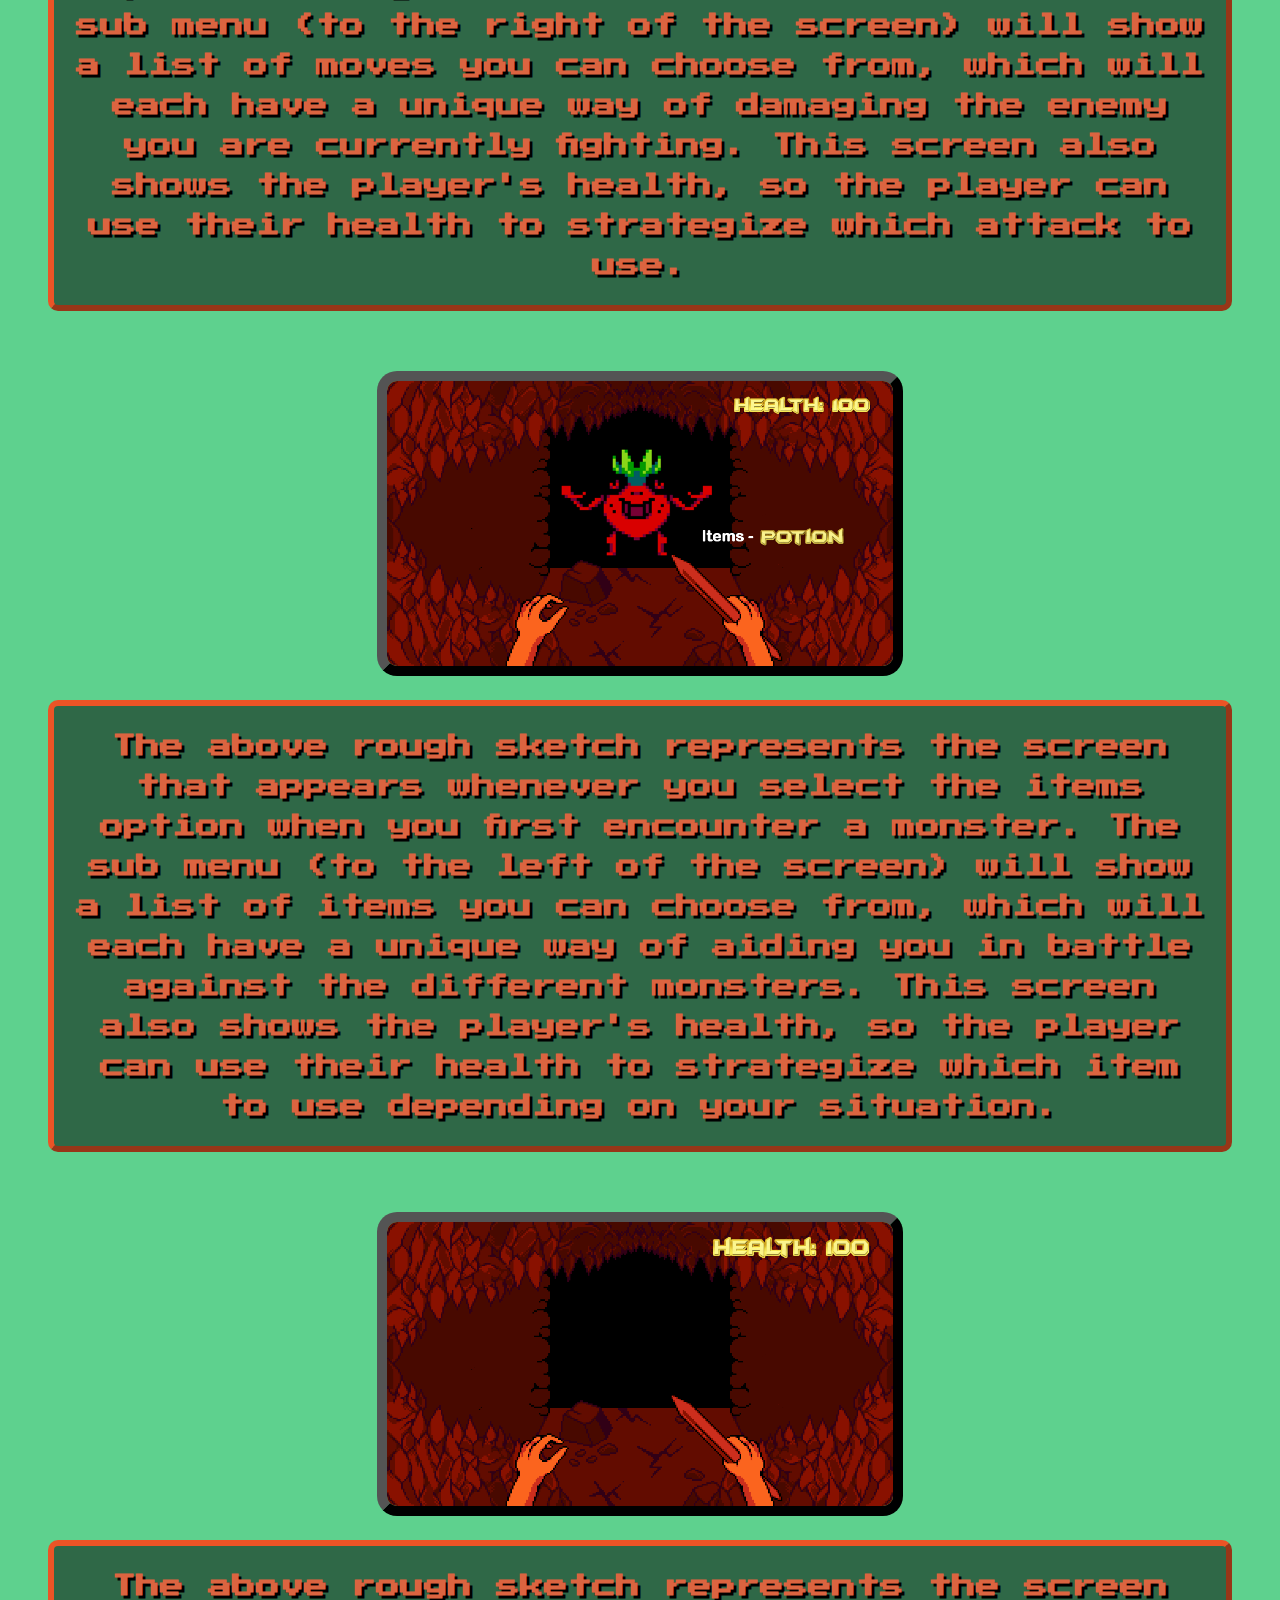
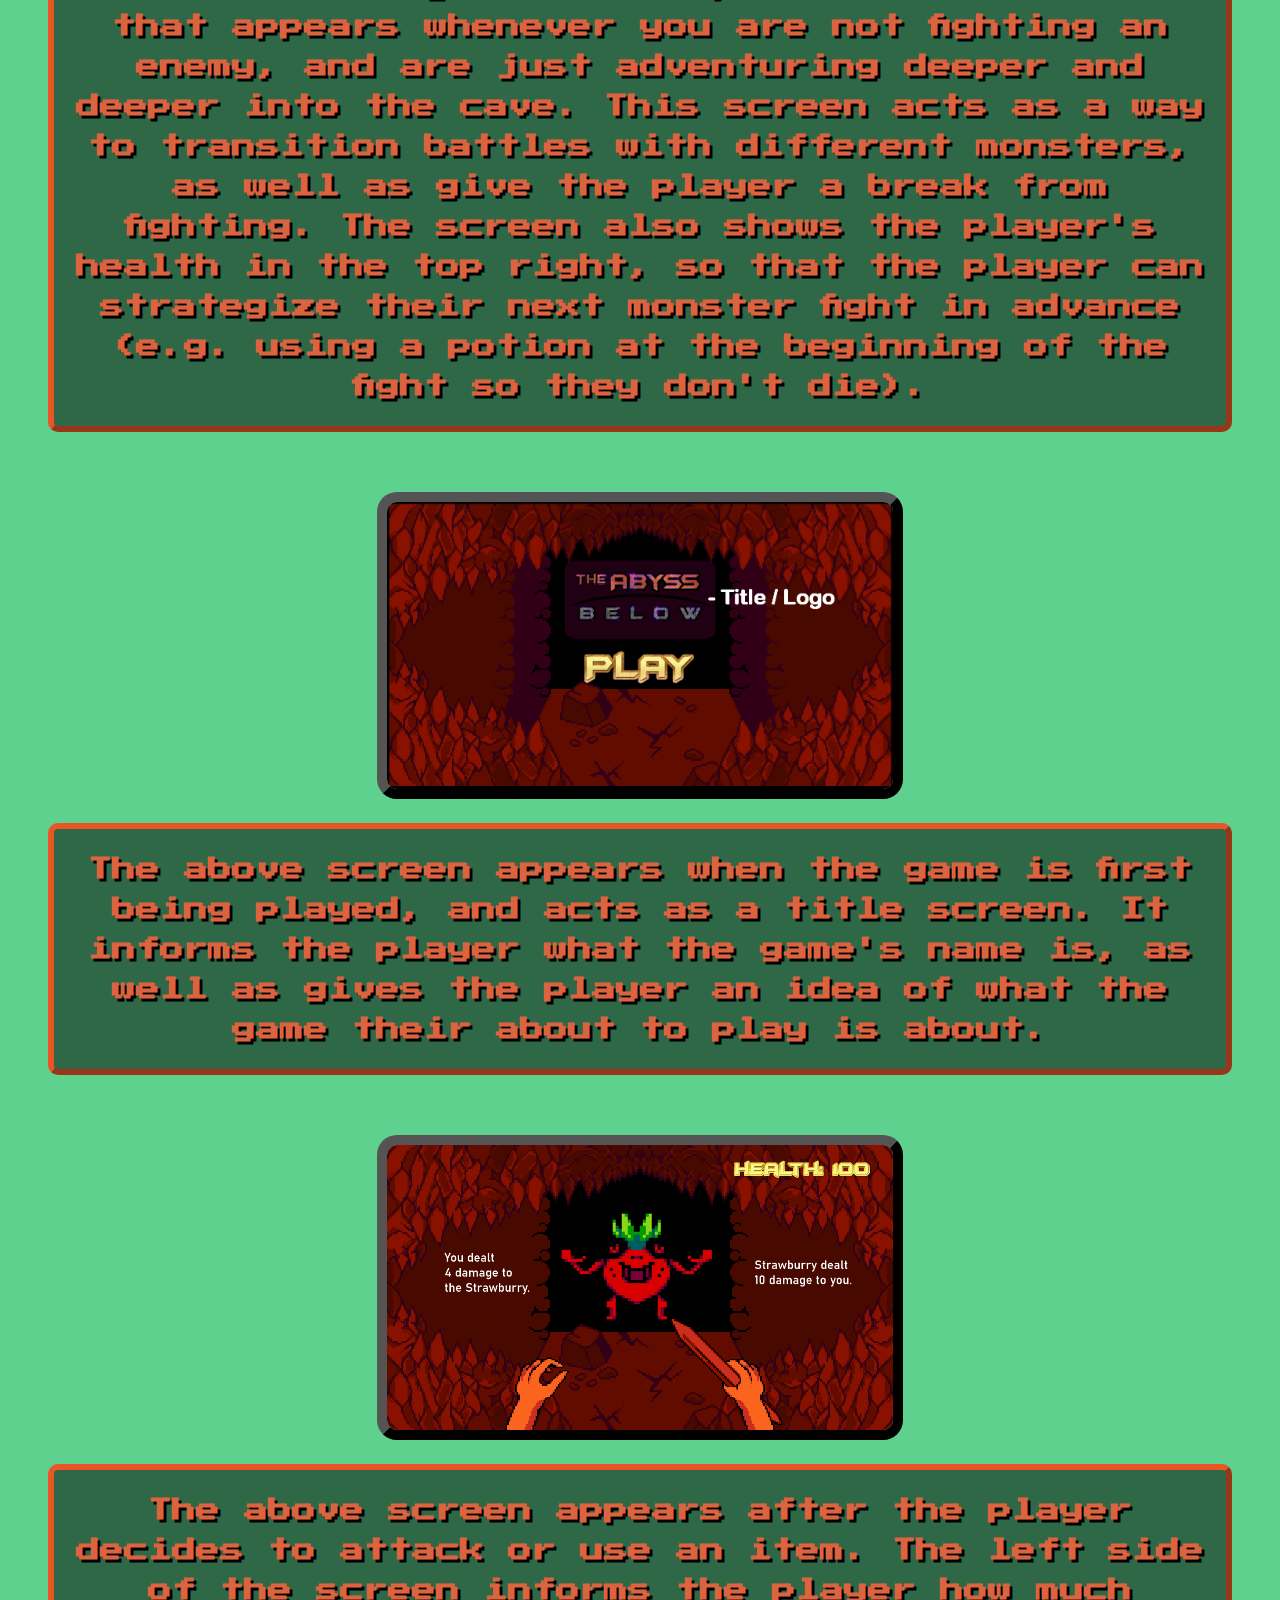
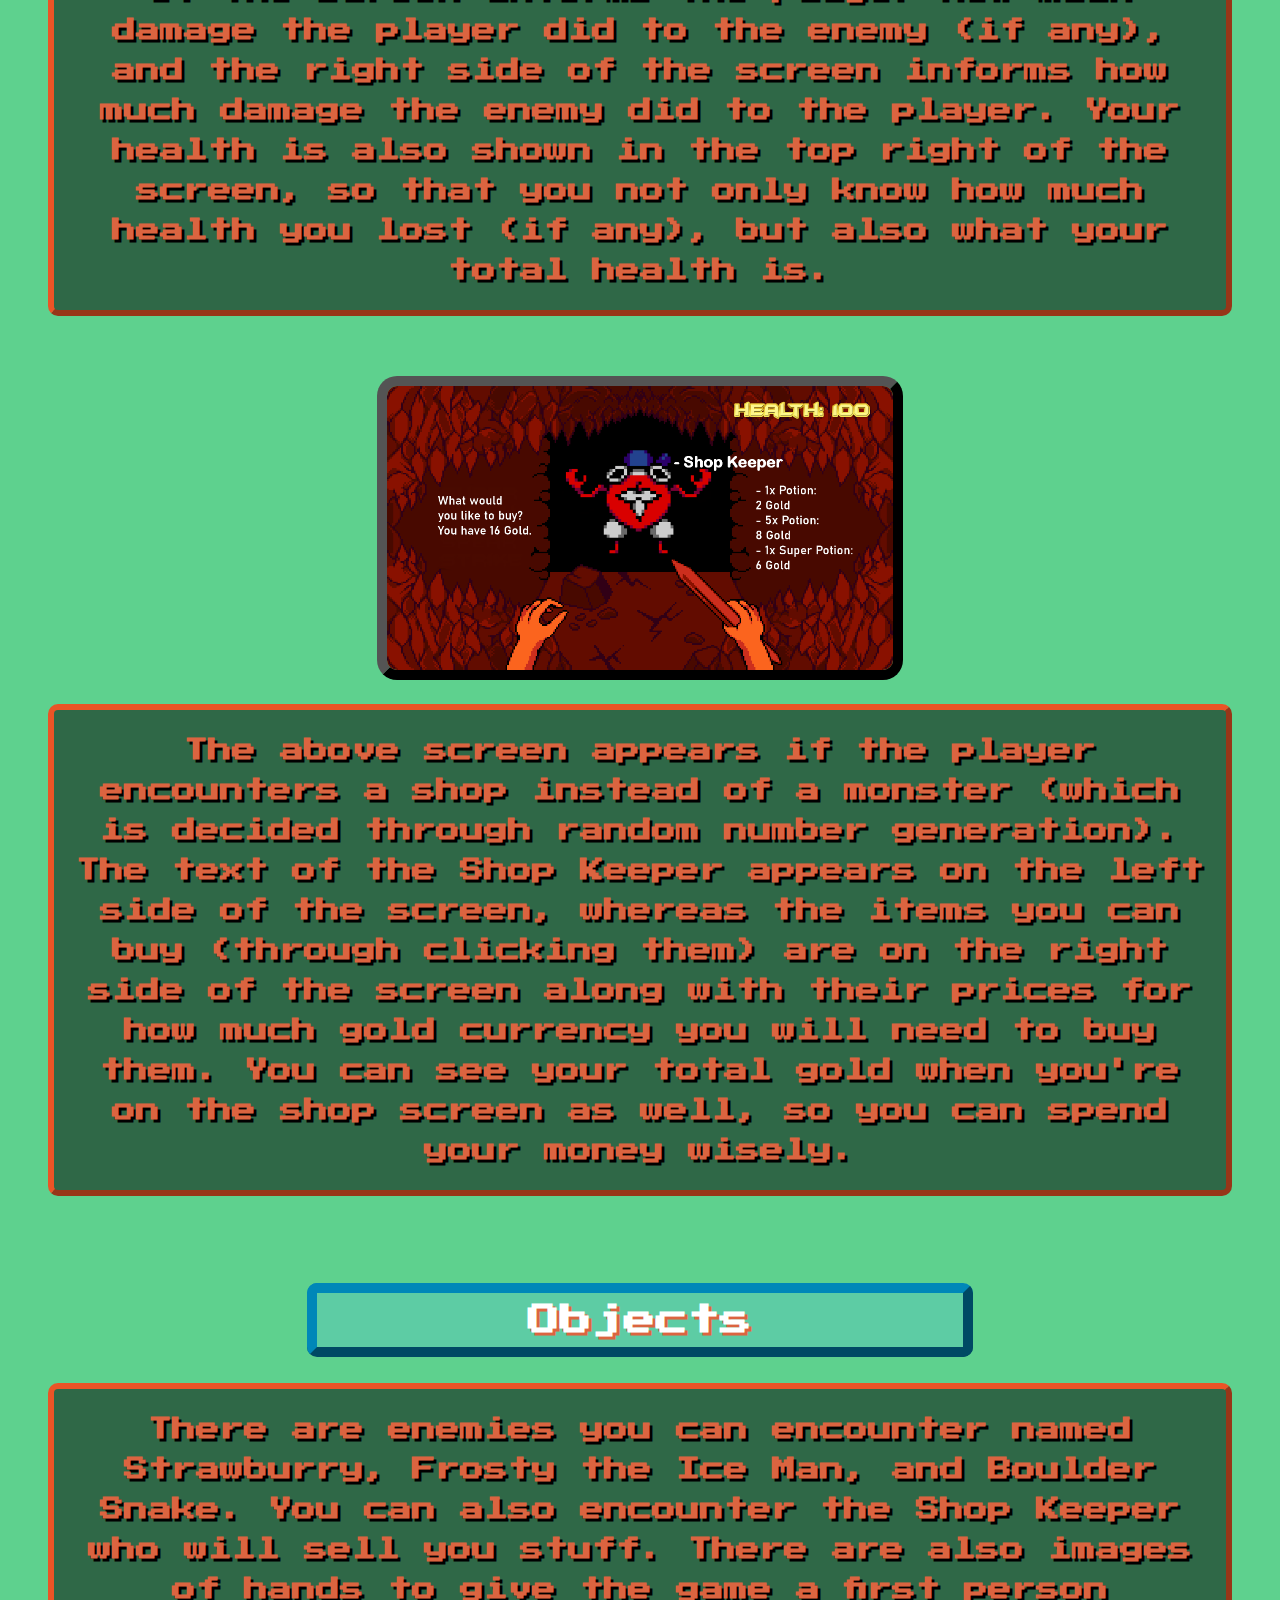
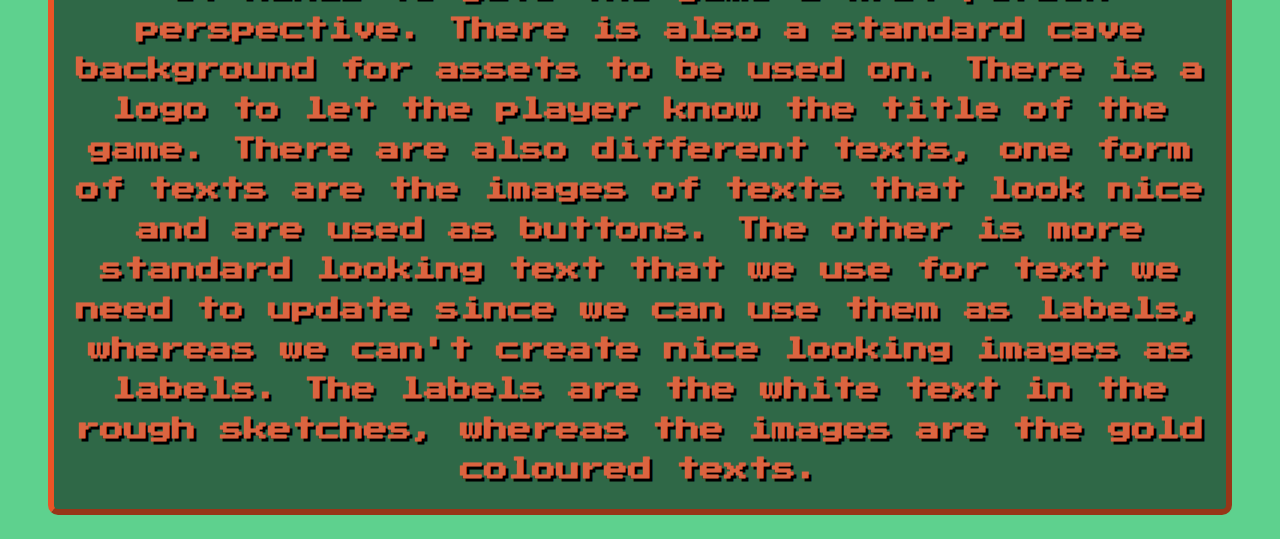
<file: ABYSS/SUMMATIVEICS3U/roughSketches/index.html>
<!--
	David Cacorovski, Jeremy Thummel, Sohail Meghani
	1/6/21
	Summative Rough Sketches
	This is the rough sketches for our summative
-->
<!DOCTYPE html>
<html>
	<head>
		<link rel="icon" href="../images/web_logo.png">
		<title>Abyss Below: Rough Sketches</title>
		<!-- Adding custom pixel font -->
		<link rel="preconnect" href="https://fonts.gstatic.com">
		<link href="https://fonts.googleapis.com/css2?family=Press+Start+2P&display=swap" rel="stylesheet">
		<!-- End -->
		<link rel="stylesheet" type="text/css" href="../styles.css">
		<script type="text/javascript" src="../code.js"></script>
	</head>
	<body class="fade-in">
		<!-- DROPDOWN CODE -->
		<div class="dropdown"><!-- Dropdown code -->
 			 <button onclick="myFunction()" class="dropbtn">&#9776;</button>
 			 <div id="myDropdown" class="dropdown-content">
 			   <a href="../index.html">Home</a>
 			   <a href="../finalGame/index.html">Play Game</a>
 			   <a href="../code.txt">Code</a>
 			   <a href="index.html">Rough Sketches</a>
				 <a href="../codeSnippets/index.html">Code Snippets</a>
				 <a href="../functions/index.html">New Functions</a>
				 <a href="../helpPage/index.html">Help</a>
 			 </div>
		</div>
		<br>
		<h1>Rough Sketches</h1> <!-- Title -->
		<img class="rough" src="../images/roughSketch1.png"> <!-- The rough sketch -->
		<!-- JEREMY THUMMEL 1/11/21 11:32 AM Added paragraphs and images -->
		<p> <!-- The <p> explains the rough sketch -->
			The above rough sketch represents the screen that appears whenever you encounter a monster. The first thing you'll see after a monster appears on your screen, is the menu below the monster. You can choose between those options, which could also lead to a sub menu. For example, choosing attack will bring up a sub menu of different attacks you can choose. However, picking run will enable you to run and will not lead to a sub menu. This screen also shows the player's health, so the player can use their health to strategize which option to choose.
		</p>
		<br>
		<br>
		<img class="rough" src="../images/roughSketch2.png">
		<p>
			The above rough sketch represents the screen that appears whenever you select the attack option when you first encounter a monster. The sub menu (to the right of the screen) will show a list of moves you can choose from, which will each have a unique way of damaging the enemy you are currently  fighting. This screen also shows the player's health, so the player can use their health to strategize which attack to use.
		</p>
		<br>
		<br>
		<img class="rough" src="../images/roughSketch3.png">
		<p>
			The above rough sketch represents the screen that appears whenever you select the items option when you first encounter a monster. The sub menu (to the left of the screen) will show a list of items you can choose from, which will each have a unique way of aiding you in battle against the different monsters. This screen also shows the player's health, so the player can use their health to strategize which item to use depending on your situation.
		</p>
		<br>
		<br>
		<img class="rough" src="../images/roughSketch4.png">
		<p>
			The above rough sketch represents the screen that appears whenever you are not fighting an enemy, and are just adventuring deeper and deeper into the cave. This screen acts as a way to transition battles with different monsters, as well as give the player a break from fighting. The screen also shows the player's health in the top right, so that the player can strategize their next monster fight in advance (e.g. using a potion at the beginning of the fight so they don't die).
		</p>
		<br>
		<br>
		<img class="rough" src="../images/roughSketch5.png">
		<p>
			The above screen appears when the game is first being played, and acts as a title screen. It informs the player what the game's name is, as well as gives the player an idea of what the game their about to play is about.
		</p>
		<br>
		<br>
		<img class="rough" src="../images/roughSketch6.png">
		<p>
			The above screen appears after the player decides to attack or use an item. The left side of the screen informs the player how much damage the player did to the enemy (if any), and the right side of the screen informs how much damage the enemy did to the player. Your health is also shown in the top right of the screen, so that you not only know how much health you lost (if any), but also what your total health is.
		</p>
		<br>
		<br>
		<img class="rough" src="../images/roughSketch7.png">
		<p>
			The above screen appears if the player encounters a shop instead of a monster (which is decided through random number generation). The text of the Shop Keeper appears on the left side of the screen, whereas the items you can buy (through clicking them) are on the right side of the screen along with their prices for how much gold currency you will need to buy them. You can see your total gold when you're on the shop screen as well, so you can spend your money wisely.
		</p>
		<br>
		<br>
		<h2> <!-- This is the secondary title -->
			Objects
		</h2>
		<p>
			There are enemies you can encounter named Strawburry, Frosty the Ice Man, and Boulder Snake. You can also encounter the Shop Keeper who will sell you stuff. There are also images of hands to give the game a first person perspective. There is also a standard cave background for assets to be used on. There is a logo to let the player know the title of the game. There are also different texts, one form of texts are the images of texts that look nice and are used as buttons. The other is more standard looking text that we use for text we need to update since we can use them as labels, whereas we can't create nice looking images as labels. The labels are the white text in the rough sketches, whereas the images are the gold coloured texts.
		</p>
	</body>
</html>
</file>
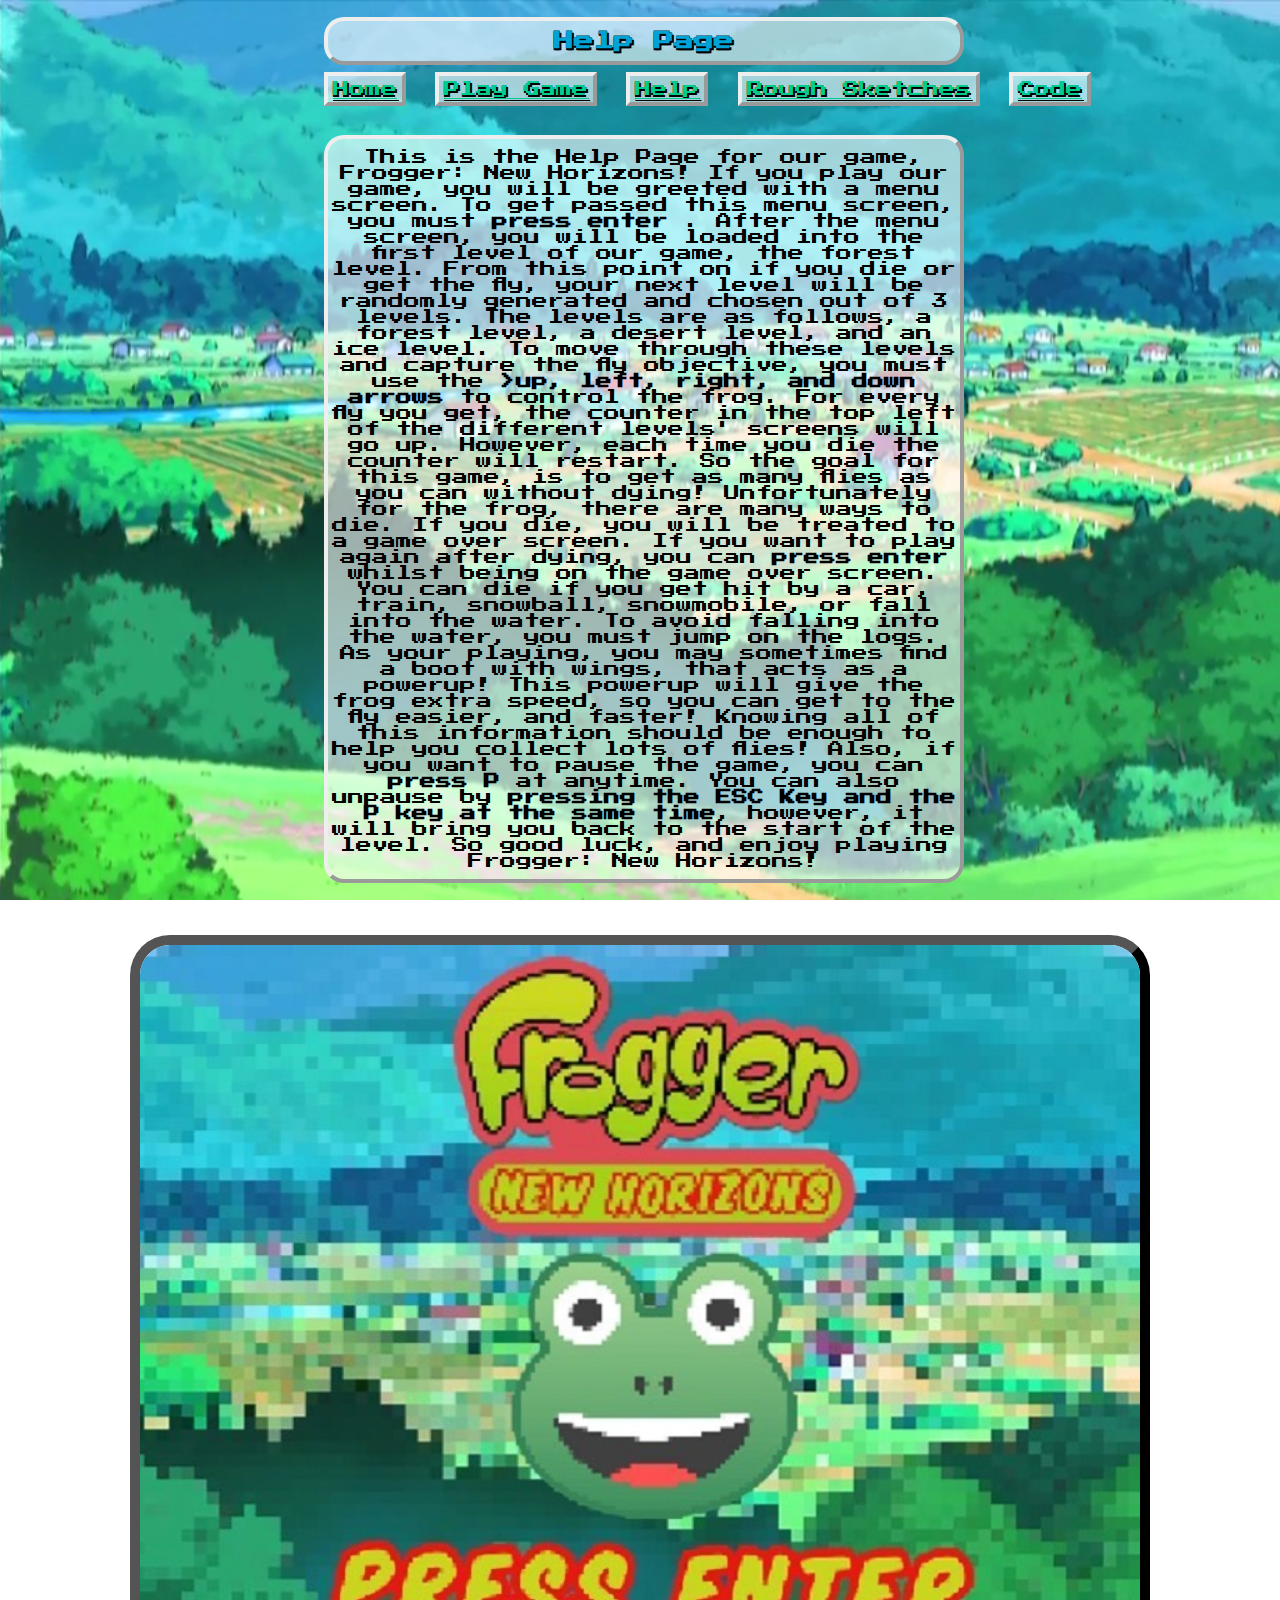
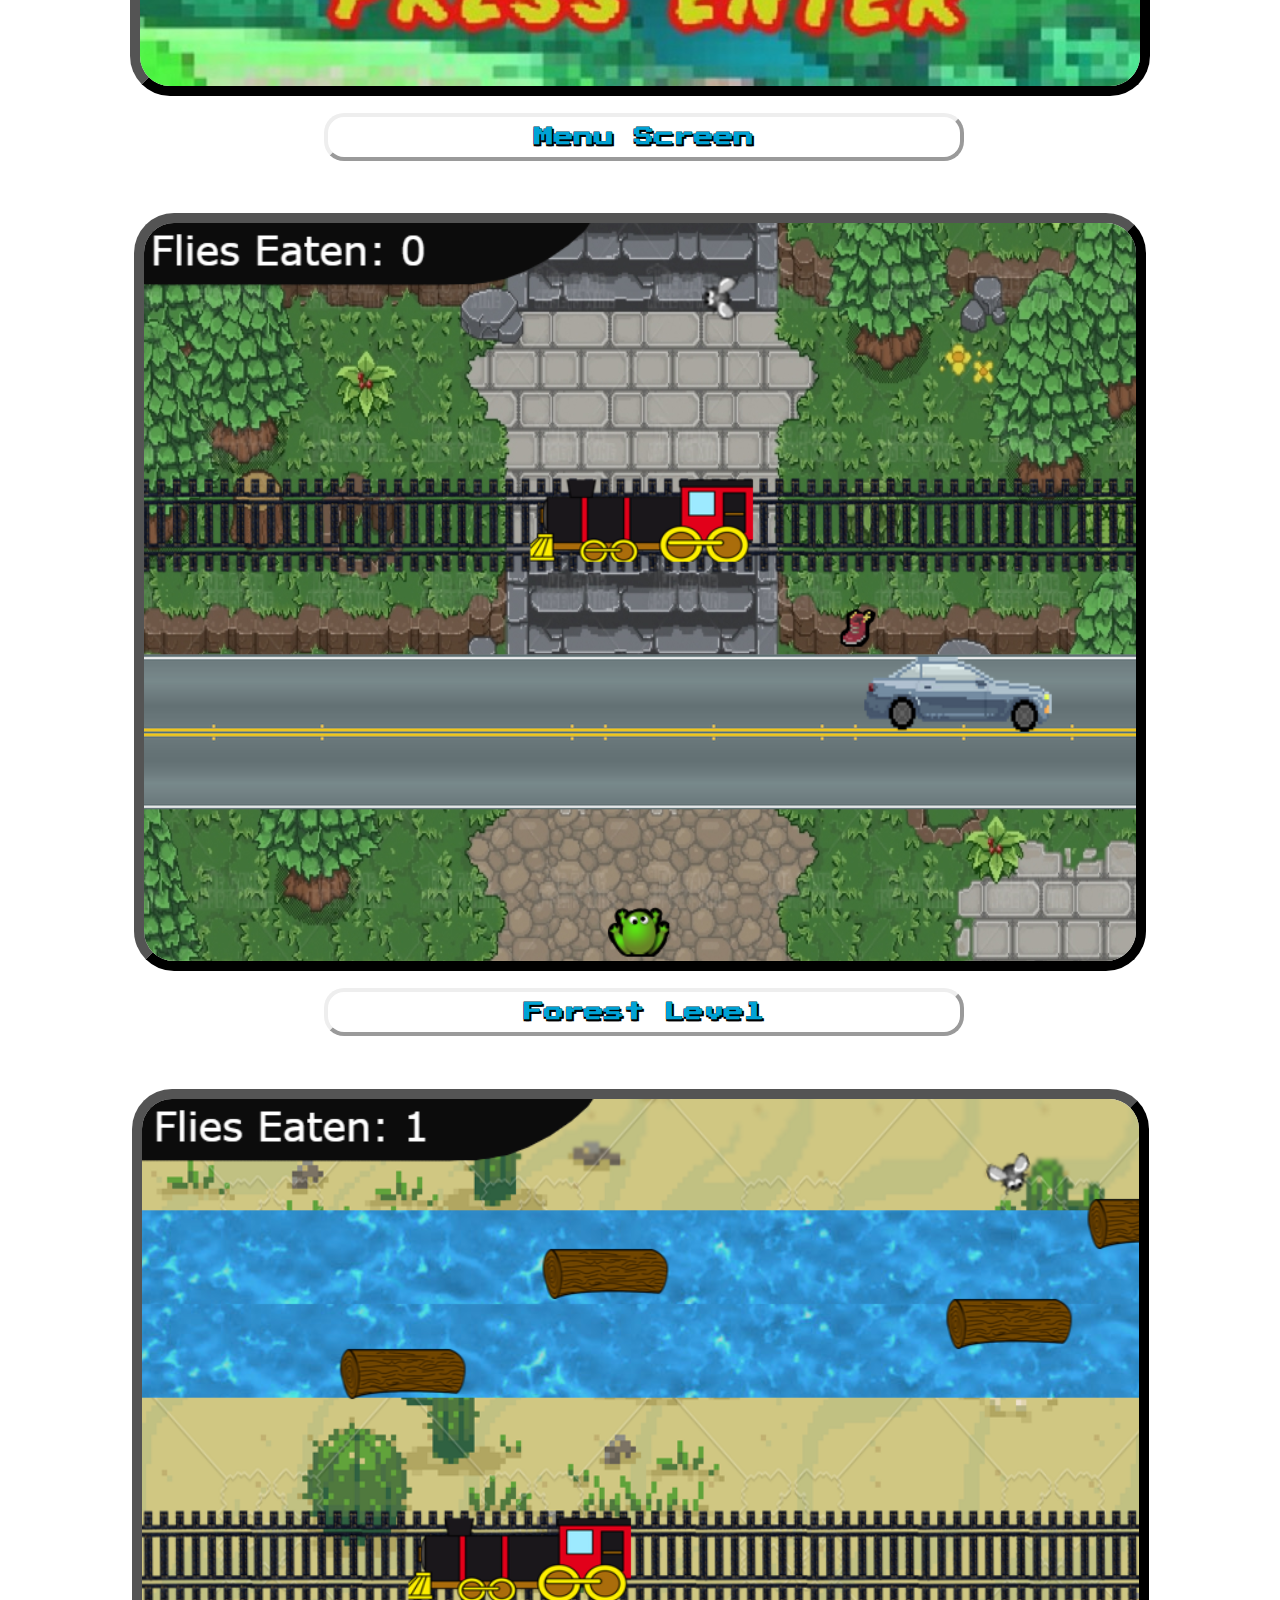
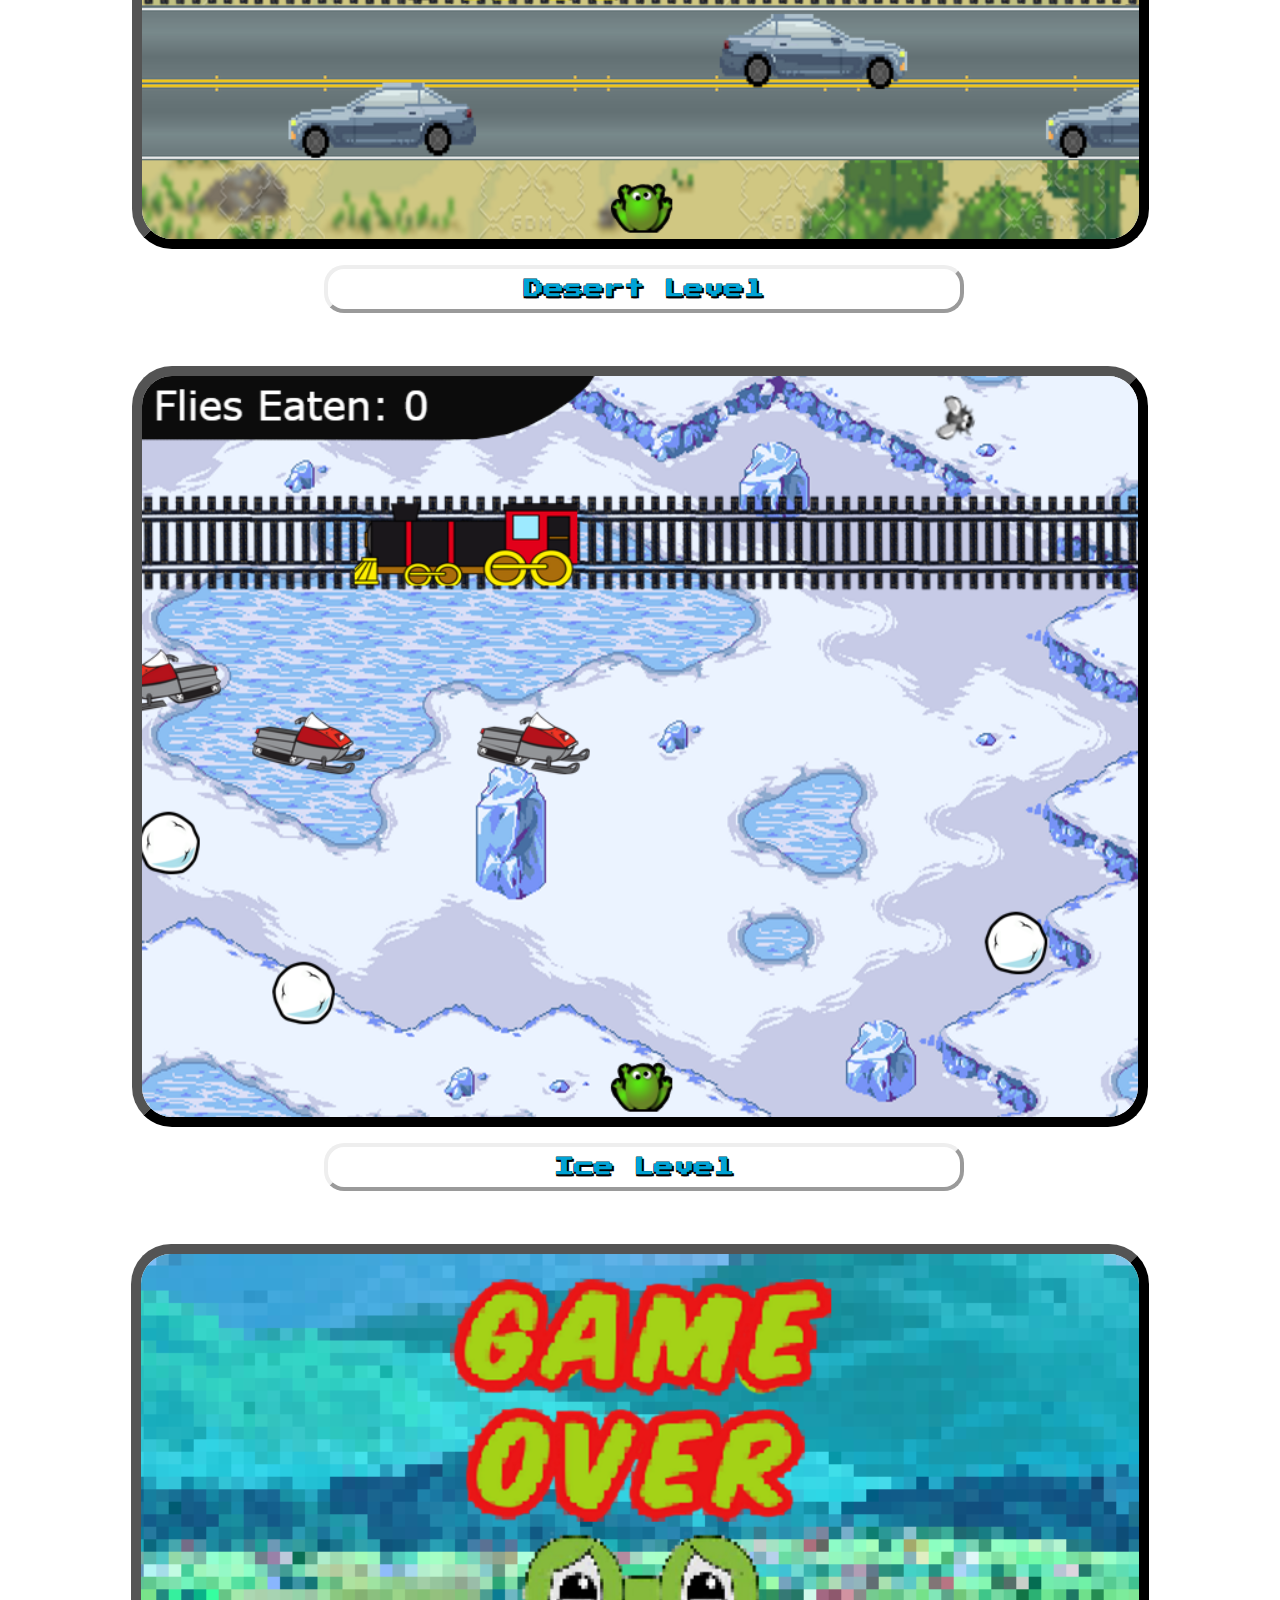
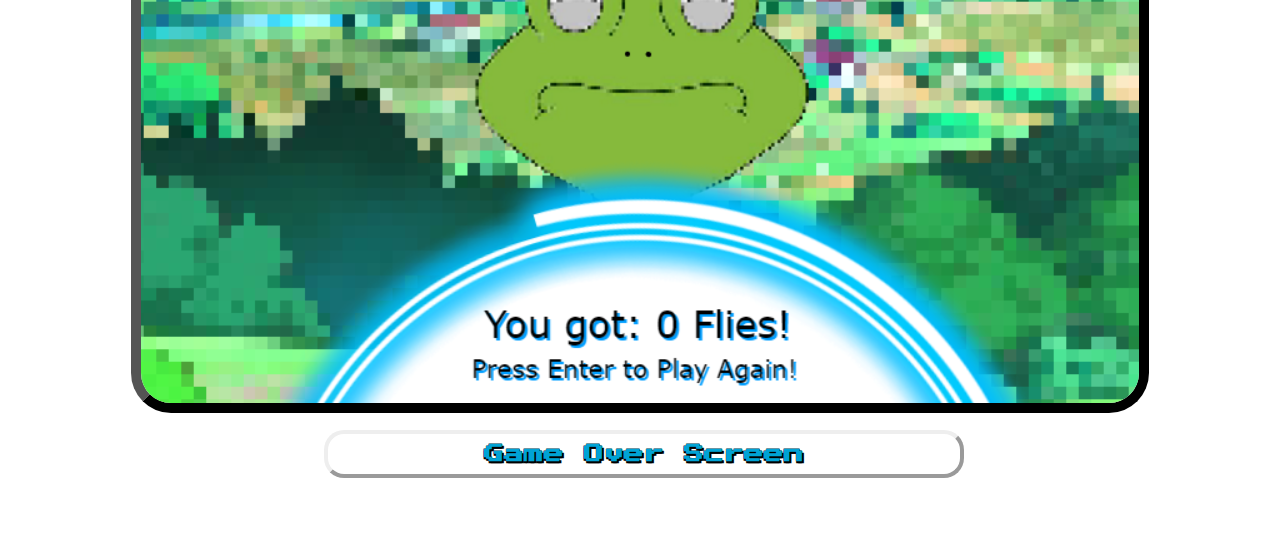
<file: FROGGER/summative_Final/help/index.html>
<!--
	Jeremy Thummel, David Cacorovski, Sohail Meghani
	6/9/20
	Class Website
	This is the rough sketches page for the summative website.
-->
<!DOCTYPE html>
<html>
	<head>
		<link rel="icon" href="../assets/images/frog_front.ico">
		<link rel="stylesheet" type="text/css" href="../styles.css">
		<title>Help</title>
	</head>
	<body>
		<h2>Help Page</h2>
		<a href="../index.html">Home</a>
		<a href="../finalGame/index.html">Play Game</a>
		<a href="index.html">Help</a>
		<a href="../roughSketches/index.html">Rough Sketches</a>
		<a href="../code/code.txt">Code</a>
		<br>
		<br>
		<p>
			This is the Help Page for our game, Frogger: New Horizons! If you play our game, you will be greeted with a menu screen. To get passed this menu screen, you must <strong> press enter </strong>. After the menu screen, you will be loaded into the first level of our game, the forest level. From this point on if you die or get the fly, your next level will be randomly generated and chosen out of 3 levels. The levels are as follows, a forest level, a desert level, and an ice level. To move through these levels and capture the fly objective, you must use the <strong>>up, left, right, and down arrows </strong> to control the frog. For every fly you get, the counter in the top left of the different levels' screens will go up. However, each time you die the counter will restart. So the goal for this game, is to get as many flies as you can without dying! Unfortunately for the frog, there are many ways to die. If you die, you will be treated to a game over screen. If you want to play again after dying, you can <strong>press enter</strong> whilst being on the game over screen. You can die if you get hit by a car, train, snowball, snowmobile, or fall into the water. To avoid falling into the water, you must jump on the logs. As your playing, you may sometimes find a boot with wings, that acts as a powerup! This powerup will give the frog extra speed, so you can get to the fly easier, and faster! Knowing all of this information should be enough to help you collect lots of flies! Also, if you want to pause the game, you can <strong>press P </strong> at anytime. You can also unpause by <strong>pressing the ESC Key and the P key at the same time</strong>, however, it will bring you back to the start of the level. So good luck, and enjoy playing Frogger: New Horizons!
		</p>
		<br>
		<br>
		<img id="screenShot2" src="../assets/images/screenshot4.png">
		<h2>Menu Screen</h2>
		<br>
		<br>
		<img id="screenShot2" src="../assets/images/screenshot5.png">
		<h2>Forest Level</h2>
		<br>
		<br>
		<img id="screenShot2" src="../assets/images/screenshot7.png">
		<h2>Desert Level</h2>
		<br>
		<br>
		<img id="screenShot2" src="../assets/images/screenshot8.png">
		<h2>Ice Level</h2>
		<br>
		<br>
		<img id="screenShot2" src="../assets/images/screenshot6.png">
		<h2>Game Over Screen</h2>
		<br>
		<br>
	</body>
</html>
</file>
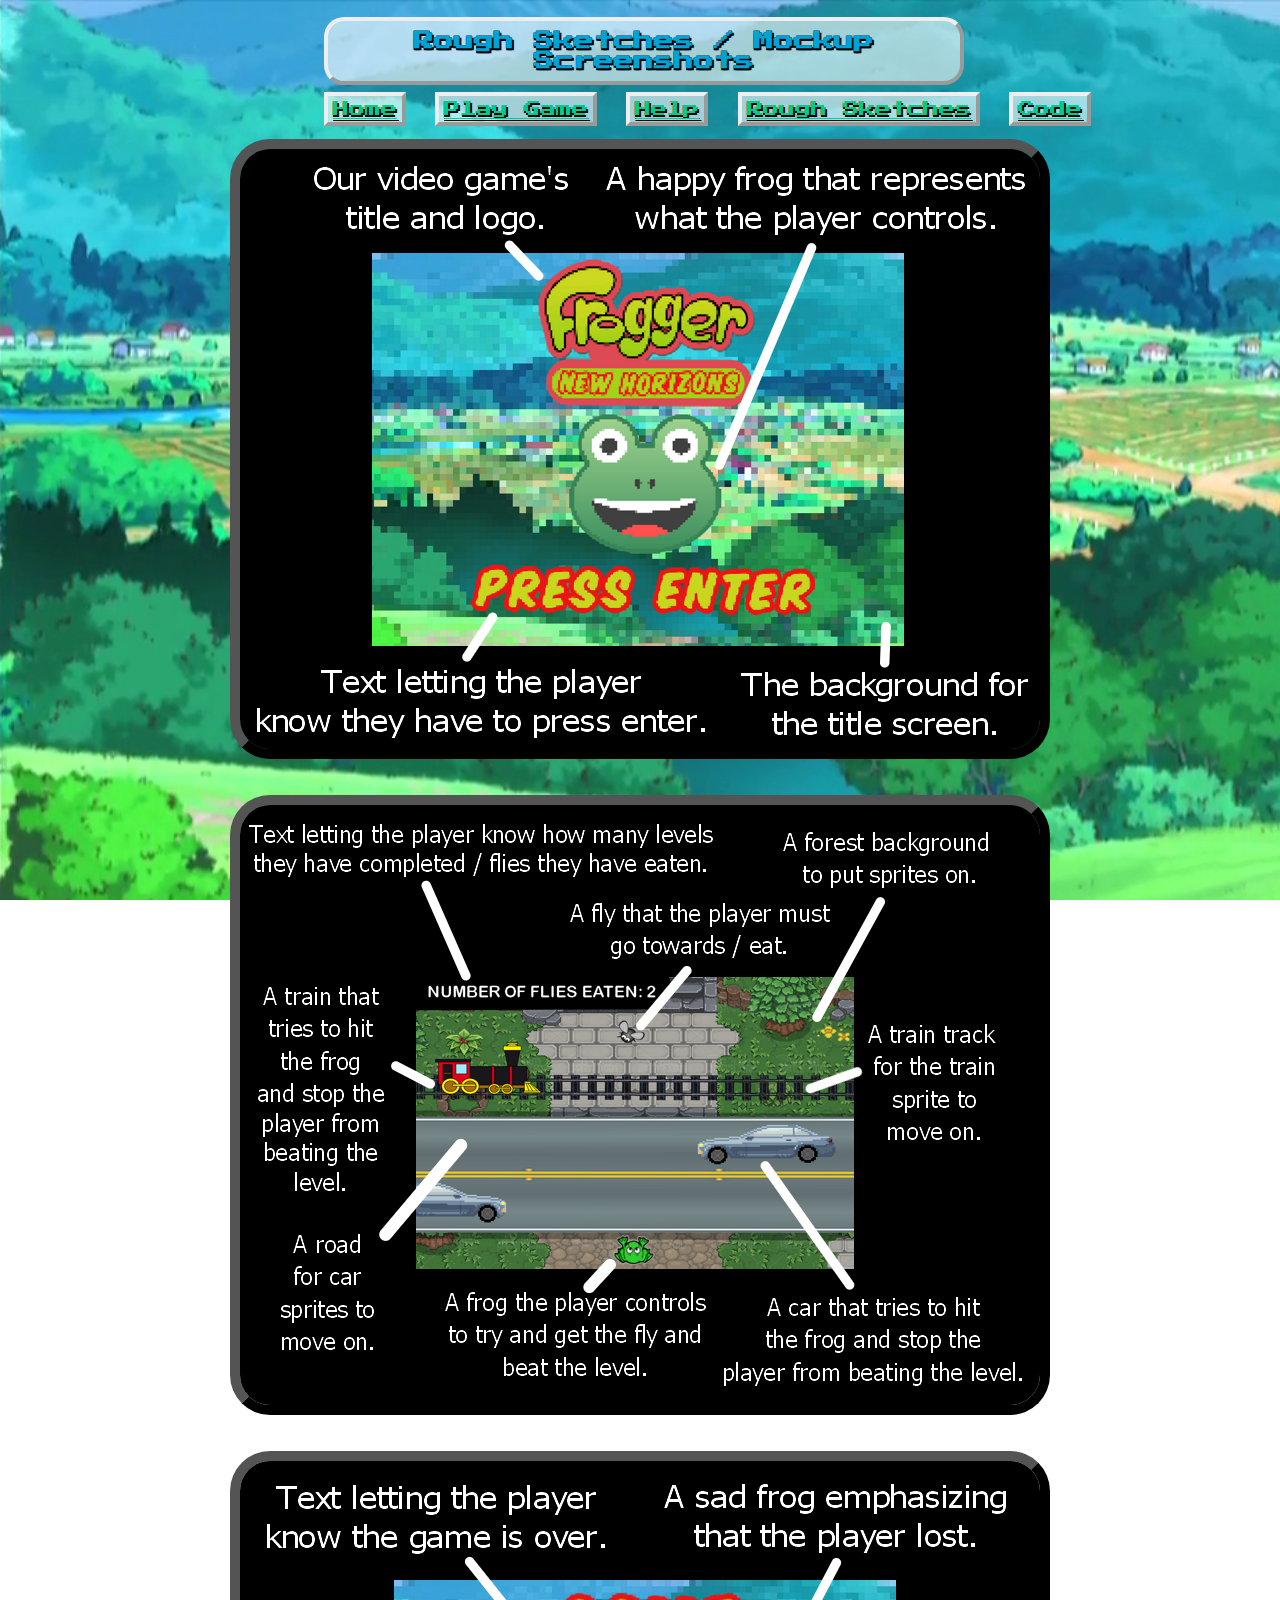
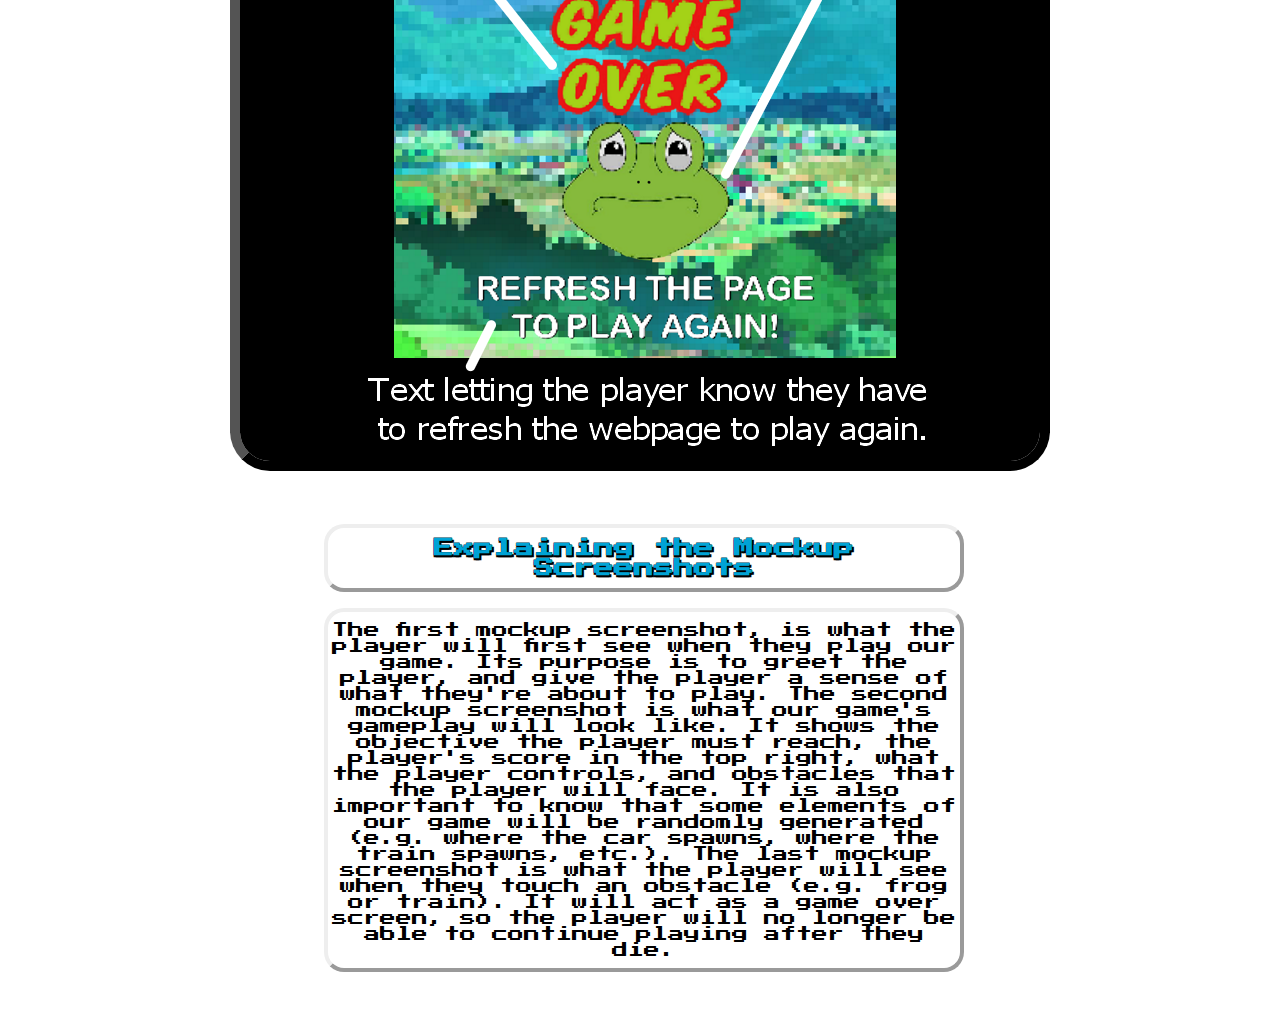
<file: FROGGER/summative_Final/roughSketches/index.html>
<!--
	Jeremy Thummel, David Cacorovski, Sohail Meghani
	6/9/20
	Class Website
	This is the rough sketches page for the summative website.
-->
<!DOCTYPE html>
<html>
	<head>
		<link rel="icon" href="../assets/images/frog_front.ico">
		<link rel="stylesheet" type="text/css" href="../styles.css">
	</head>
	<body>
		<h2>Rough Sketches / Mockup Screenshots</h2>
		<a href="../index.html">Home</a>
		<a href="../finalGame/index.html">Play Game</a>
		<a href="../help/index.html">Help</a>
		<a href="index.html">Rough Sketches</a>
		<a href="../code/code.txt">Code</a>
		<br>
		<br>
		<img id="screenShot" src="../assets/images/screenshot1.png">
		<br>
		<br>
		<img id="screenShot" src="../assets/images/screenshot3.png">
		<br>
		<br>
		<img id="screenShot" src="../assets/images/screenshot2.png">
		<br>
		<br>
		<h2>Explaining the Mockup Screenshots</h2>
		<p>
			The first mockup screenshot, is what the player will first see when they play our game. Its purpose is to greet the player, and give the player a sense of what they're about to play. The second mockup screenshot is what our game's gameplay will look like. It shows the objective the player must reach, the player's score in the top right, what the player controls, and obstacles that the player will face. It is also important to know that some elements of our game will be randomly generated (e.g. where the car spawns, where the train spawns, etc.). The last mockup screenshot is what the player will see when they touch an obstacle (e.g. frog or train). It will act as a game over screen, so the player will no longer be able to continue playing after they die.
		</p>
		<br>
		<br>
	</body>
</html>
</file>
<file: ABYSS/SUMMATIVEICS3U/styles.css>
/*
  David Cacorovski, Jeremy Thummel, Sohail Meghani
  1/6/21
  ICS3U Styles
  This is the styles for of our game and webpage.
*/
body
{
  background-color: #5ed18e;
  background-image: url(images/bg.png);
  background-size: 120% 120%;
  background-repeat: no-repeat;
  background-attachment: fixed;
  background-position: center;
}
/* ***************************DAVID CACOROVSKI 1/8/2021 9:00 PM Added dropdown styles *****************************************/
/* Code taken from https://www.w3schools.com/howto/howto_js_dropdown.asp */
/* Dropdown Button */
.dropbtn
{
  background-color: rgba(99,201,255,0.4);
  color: #db6440;
  padding: 16px;
  font-size: 16px;
  border: 2px solid #db6440;
  border-radius: 20%;
  cursor: pointer;
  display: inline-block;
}

/* Dropdown button on hover & focus */
.dropbtn:hover, .dropbtn:focus
{
  background-color: #FFFFFF;
}

/* The container <div> - needed to position the dropdown content */
.dropdown
{
  position: relative;
  display: inline-block;
}

/* Dropdown Content (Hidden by Default) */
.dropdown-content
{
  display: none;
  position: absolute;
  min-width: 160px;
  z-index: 1;
}

/* Links inside the dropdown */
.dropdown-content a
{
  padding: 12px 16px;
  text-decoration: none;
  display: block;
  text-align: center;
  background-color: rgba(99,201,255,0.4);
  color: white;
  font-size: 24px;
  border: 2px solid black;
  font-family: 'Press Start 2P', cursive;
  font-weight: bold;
  text-shadow: 3px 3px #db6440;
  border-radius: 10px;
  cursor: pointer;
}

/* Change color of dropdown links on hover */
.dropdown-content a:hover {background-color: #db6440}

/* Show the dropdown menu (use JS to add this class to the .dropdown-content container when the user clicks on the dropdown button) */
.show {display:block;}

#logo
{
  position: center;
  display: block;
  margin-right: auto;
  margin-left: auto;
  background-color: rgba(66,135,245,0.5);
  border-radius: 2em;
  border-style: ridge;
  border-color: black;
  border-width: 3px;
}

h2
{
  width: 50%;
  margin-left: auto;
  margin-right: auto;;
}

/* ***************************JEREMY THUMMEL 1/13/2021 11:16 AM Added headers and imgDiv and background styles.*****************************************/
h2, #avatar
{
  border-style: solid;
  border-radius: 10px;
  color: white;
  text-shadow: 3px 3px #db6440;
  text-align: center;
  font-size: 32px;
  font-family: 'Press Start 2P', cursive;
  font-weight: bold;
  background-color: rgba(89,183,255,0.2);
  border-color: #0087b8;
  border-style: outset;
  border-width: 10px;
  margin-right: auto;
  margin-left: auto;
  padding: 7px;
  position: relative;
  line-height: 40px;
}

#avatar
{
  position: relative;
  left: 37.5%;
}

#avatarInGame
{
  position: absolute;
  display: inline-block;
  border-style: solid;
  border-radius: 10px;
  background-color: rgba(89,183,255,0.2);
  border-color: #0087b8;
  border-style: outset;
  border-width: 10px;
  padding: 7px;
  z-index: 6;
  width: 5%;
  left: 1200px;
  top: 250px;
}
/* ***************************SOHAIL MEGHANI 1/13/2021 11:19 AM Added headers and paragraph and titleDiv styles*****************************************/

h3
{
  color: white;
  text-shadow: 3px 3px #db6440;
  text-align: center;
  font-size: 32px;
  font-family: 'Press Start 2P', cursive;
}

h1
{
  color: white;
  text-shadow: 3px 3px #db6440;
  text-align: center;
  font-size: 46px;
  font-family: 'Press Start 2P', cursive;
}

p
{
  border-style: outset;
  border-radius: 10px;
  color: #db6440;
  text-shadow: 3px 3px black;
  text-align: center;
  font-size: 24px;
  font-family: 'Press Start 2P', cursive;
  font-weight: bold;
  background-color: rgba(0,0,0,0.5);
  border-color: #eb5426;
  border-width: 6px;
  margin-left: 40px;
  margin-right: 40px;
  padding-left: 20px;
  padding-right: 20px;
  padding-bottom: 20px;
  padding-top: 20px;
  line-height: 40px;
}

#imgDiv
{
  position: center;
  display: block;
  margin-right: auto;
  margin-left: auto;
}

#imgDiv2
{
  position: absolute;
  z-index: 100px;
  display: inline-block;
  margin-right: auto;
  margin-left: auto;
  width: 15%;
  left: 41.5%;
  top: 26.5%;
}

#titleDiv
{
  position: center;
  display: inline-block;
  margin-right: auto;
  margin-left: auto;
  background-color: rgba(66,135,245,0.5);
  border-radius: 2em;
  border-style: ridge;
  border-color: black;
  border-width: 3px;
  width: 40%;
  padding-bottom: 125px;
}

/* ***************************DAVID CACOROVSKI 1/14/2021 10:21 AM Added fade in styles *****************************************/
/* This code is a cool fade in I learned in this youtube video: https://www.youtube.com/watch?v=UInN6O_nMKs&ab_channel=CodeRookie */
/* START OF FADE CODE */
.fade-in
{
  animation: fadeIn 3s;
}
@keyframes fadeIn
{
  from
  {
    opacity: 0;
  }

  to
  {
    opacity: 1;
  }
}

@keyframes fadeIn-2
{
  from
  {
    opacity: 0;
  }

  to
  {
    opacity: 0.95;
  }
}

.fade-out
{
  animation: fadeOut 3s;
}
@keyframes fadeOut
{
  from
  {
    opacity: 1;
  }

  to
  {
    opacity: 0;
  }
}

/* END OF FADE CODE. */

/* ***************************DAVID CACOROVSKI 1/17/2021 10:58 AM Added towardsCave and towardsMine in styles *****************************************/
@keyframes towardsCave
{
  from
  {
    background-size: 200%;
    background-position-x: -640px;
    background-position-y: -360px;
  }

  to
  {
    background-size: 350%;
    background-position-x: -2000px;
    background-position-y: -800px;
  }
}

@keyframes towardsMine
{
  from
  {
    background-size: 200%;
    background-position-x: -640px;
  }

  to
  {
    background-size: 300%;
    background-position-x: -610px;
  }
}

#whiteBackground, #greyBackground, #blackBackground
{
  width: 1280px;
  height: 720px;
  position: absolute;
  top: 75px;
}

/* ***************************DAVID CACOROVSKI 1/24/2021 5:58 PM Added towardsCave2 in styles *****************************************/
@keyframes towardsCave2
{
  from
  {
    background-size: 200%;
    background-position-x: -640px;
  }

  to
  {
    background-size: 300%;
    background-position-x: -610px;
  }
}

/* ***************************DAVID CACOROVSKI 1/26/2021 8:21 PM Added towardsCave3, towardsCave4 in styles *****************************************/
@keyframes towardsCave3
{
  from
  {
    background-size: 200%;
  }

  to
  {
    background-size: 400%;
  }
}

@keyframes towardsCave4
{
  from
  {
    background-size: 200%;
    background-position-x: -640px;
    background-position-y: -360px;
  }

  to
  {
    background-size: 400%;
    background-position-x: -2200px;
    background-position-y: -800px;
  }
}

/* ***************************SOHAIL MEGHANI 1/13/2021 11:19 AM Added audioCentering, canvas, gameBackground and more styles*****************************************/

.audioCentering
{
  width: 20%;
  left: 350%;
  border-style: ridge;
  border-color: black;
  border-width: thick;
  box-shadow: inset 0 0 10px rgba(0,0,0,.5);
  border-radius: 30px;
  background-color: White;
  padding: 5px;
  margin: 60px;
  color: #fc8c03;
  position: relative;
}

#gameBackground
{
  background-image: url("images/gameBG.png");
  height: 720px;
  width: 1280px;
  display: inline-block;
  margin-left: 17%;
  background-position: center;
  background-repeat: no-repeat;
  background-size: cover;
  border-style: solid;
  border-width: 10px;
  border-radius: 10px;
}

canvas
{
  display: block;
  border-style: solid;
  border-width: 10px;
  border-radius: 10px;
  margin-left: 16.86%;
  position: absolute;
  z-index: 7;
  top: 6.95%;
}

#gameLogo
{
  display: block;
  margin-right: auto;
  margin-left: auto;
  width: 30%;
  border-radius: 10%;
  background-color: rgba(158, 0, 97, 0.2);
  position: relative;
  top: 20%;
}

#gameTwo
{
  position: absolute;
  top: 400px;
  left: 25px;
  width: 15%;
  display: block;
  margin-left: auto;
  margin-right: auto;
}

#playButton{
  display: block;
  margin-right: auto;
  margin-left: auto;
  width: 25%;
  position: relative;
  top: 22%;
  z-index: 4;
}

.exitButton
{
  position: absolute;
  left: 1400px;
}

#moveOne, #moveTwo
{
  position: absolute;
}

.hover:hover{
  filter: invert(100%);
  cursor: pointer;
}

.videoCentering
{
  position: absolute;
  left: 332px;
  top: 65px;
  border-style: solid;
  border-width: 10px;
  border-radius: 10px;
}

#enemyStraw, #enemyFrosty, #enemySnake, #attackHit, #enemyHiveo,  #enemyPengu
{
  display: block;
  left: 39%;
  top: 24%;
  width: 22%;
  position: absolute;
}

#enemyCovered, #enemyZyborgus
{
  display: block;
  left: 35%;
  top: 12%;
  width: 33%;
  position: absolute;
}

#shopKeeper
{
  display: block;
  left: 40%;
  top: 24%;
  width: 22%;
  position: absolute;
  z-index: 6;
}

#woodSpearBuy, #lblWoodSpear
{
  left: 60.5%;
  top: 30%;
  width: 18%;
  position: absolute;
  z-index: 6;
}

#potion2, #lblPotion
{
  left: 24.5%;
  top: 30%;
  z-index: 6;
}

#potion3, #lbl5Potions, #lblAmountOfGold, #lblCurrent
{
  left: 24.5%;
  top: 40%;
  z-index: 6;
}

#skipButton
{
  width: 10%;
  position: absolute;
  left: 74.5%;
  z-index: 5;
  top: 77%;
}

label
{
  position: absolute;
  color: white;
  text-shadow: 3px 3px #db6440;
  text-align: center;
  font-size: 24px;
  font-family: 'Press Start 2P', cursive;
  font-weight: bold;
}

#lblArea, #lblEncounter, #lblLost, #lblContinue, #lblLevelUp, #lblDouble, #lblShop
{
  left: 38%;
  top: 17.5%;
}

#lblShop
{
  z-index: 6;
}

#lblEnemyHealth
{
  left: 17%;
  top: 25%;
}

#lblEnemyLeft
{
  left: 38%;
  top: 10%;
}

#noContinue
{
  position: absolute;
  left: 65%;
}

#yesContinue
{
  position: absolute;
  left: 23%;
}

#lblPlayerHealth
{
  left: 59%;
  top: 25%;
}

/* ***************************JEREMY THUMMEL 1/16/2021 9:36 AM Added hand labels.*****************************************/
.hands
{
  position: absolute;
  top: 63.5%;
  left: 32%;
}

.handsSpear
{
  position: absolute;
  top: 54.10%;
  left: 32%;
}

.rough
{
  position: relative;
  display: block;
  margin-left: auto;
  margin-right: auto;
  width: 40%;
  border-style: outset;
  border-color: black;
  border-width: 10px;
  border-radius: 20px;
}

#bag
{
  display: inline-block;
  position: absolute;
  top: 76%;
  left: 71%;
}

#items, #stats, #atkButton, #defButton, #hpButton, #spdButton, #weapons
{
  display: inline-block;
  position: absolute;
  z-index: 6;
}

#namePlayer
{
  position: absolute;
}

#attack, #buy
{
  display: inline-block;
  position: absolute;
  top: 74%;
  left: 41.5%;
  z-index: 5;
}

#shop, #run
{
  display: inline-block;
  position: absolute;
  top: 75%;
}

#mines
{
  display: inline-block;
  position: absolute;
  top: 40%;
  left: 22%;
}

#enterBattle
{
  display: inline-block;
  position: absolute;
  top: 30%;
  left: 55%;
}
/* ***************************SOHAIL MEGHANI 1/14/2021 10:42 AM Added intro, submitBTN, potion and more styles*****************************************/

#intro, #neo, #bossIntro, #bossPhase
{
  z-index: 4;

}
.potion
{
  position: absolute;
  z-index: 6;
}

#submitBTN
{
  height: 5%;
  width: 8%;
  left: 1450px;
  top: 52%;
}

.functionTitle
{
  width: 75%;
  margin-left: auto;
  margin-right: auto;
  position: relative;
}

#function
{
  width: 25%;
  height: 50%;
}

#function:hover
{
  width: 35%;
  height: 60%;
}

#functionSnippet
{
  width: 35%;
  height: 60%;
}

#functionSnippet:hover
{
  width: 50%;
  height: 75%;
}
</file>
<file: FROGGER/summative_Final/styles.css>
/*
	Jeremy Thummel, David Cacorovski, SOhail Meghani
	June 18, 2020
	STYLES FOR THE SUMMATIVE
	In this code, we stylize the summative that we have made
*/

@import url('https://fonts.googleapis.com/css?family=Press+Start+2P&display=swap');

body{
	background-image: url(assets/images/town.png);
	background-size: 100%
	background-repeat: no-repeat;
	background-size: cover;
	background-attachment: fixed;
}

h1{
	border-style: outset;
	border-width: 4px;
	text-align: center;
	background: rgba(255,255,255, 0.6);
	color: #00CC90;
	width: 50%;
	position: relative;
	left: 25%;
	border-radius: 20px;
	font-family: 'Press Start 2P';
	text-shadow:
		0px 0px 0 #000,
		0px 0px 0 #000,
		0px 2px 0 #000,
		4px 4px 0 #000;
}

#h1_1{
	padding-top: 10px;
}

h2{
	border-style: outset;
	border-width: 4px;
	text-align: center;
	background: rgba(255,255,255, 0.6);
	color: #00A3D5;
	width: 50%;
	position: relative;
	left: 25%;
	border-radius: 20px;
	font-family: 'Press Start 2P';
	padding-top: 10px;
	padding-bottom: 10px;
	font-size: 20px;
	text-shadow:
		0px 0px 0 #000,
		0px 0px 0 #000,
		0px 2px 0 #000,
		2px 2px 0 #000;
}

#h2_2{
	color: #00A3D5;
	width: 85%; 
	left: 7%
}

p{
	border-style: outset;
	border-width: 4px;
	text-align: center;
	background: rgba(255,255,255, 0.6);
	color: black;
	width: 50%;
	position: relative;
	left: 25%;
	border-radius: 20px;
	font-family: 'Press Start 2P';
	padding-top: 10px;
	padding-bottom: 10px;
	font-size: 16px;
}

#frogArt1{
	width: 300px;
	left: 35.5%;
	padding-top: 20px;
	padding-left: 10px;
	padding-right: 10px;
}
a{
	position: relative; 
	width: 75%;
	left: 24%;
	margin: 1%;
	border-style: outset;
	border-width: 4px;
	padding: 5px;
	text-align: center;
	color: #00CC90;
	font-family: 'Press Start 2P';
	background: rgba(255,255,255, 0.6);
	text-shadow:
		0px 0px 0 #000,
		0px 0px 0 #000,
		0px 2px 0 #000,
		2px 2px 0 #000;
}

#avatar{
	display: block;
	position: relative;
	border-width: 5px;
	height: 250px;
	width: 250px;
	margin-left: auto;
	margin-right: auto;
	background-color: rgba(255,255,255, 0.6);
	border-style: outset;
	border-color: black;
	border-radius: 40px;
}

#screenShot{
	display: block;
	position: relative;
	border-width: 10px;
	margin-left: auto;
	margin-right: auto;
	border-style: outset;
	border-color: black;
	border-radius: 40px;
}

#screenShot2{
	display: block;
	position: relative;
	border-width: 10px;
	margin-left: auto;
	margin-right: auto;
	border-style: outset;
	border-color: black;
	border-radius: 40px;
	size: 80px;
}

figcaption{
	border-style: outset;
	border-width: 4px;
	text-align: center;
	background: rgba(255,255,255, 0.6);
	color: #00A3D5;
	width: 50%;
	position: relative;
	left: 25%;
	border-radius: 20px;
	font-family: 'Press Start 2P';
	padding-top: 10px;
	padding-bottom: 10px;
	font-size: 14px;
	text-shadow:
		0px 0px 0 #000,
		0px 0px 0 #000,
		0px 2px 0 #000,
		2px 2px 0 #000;
}
</file>
